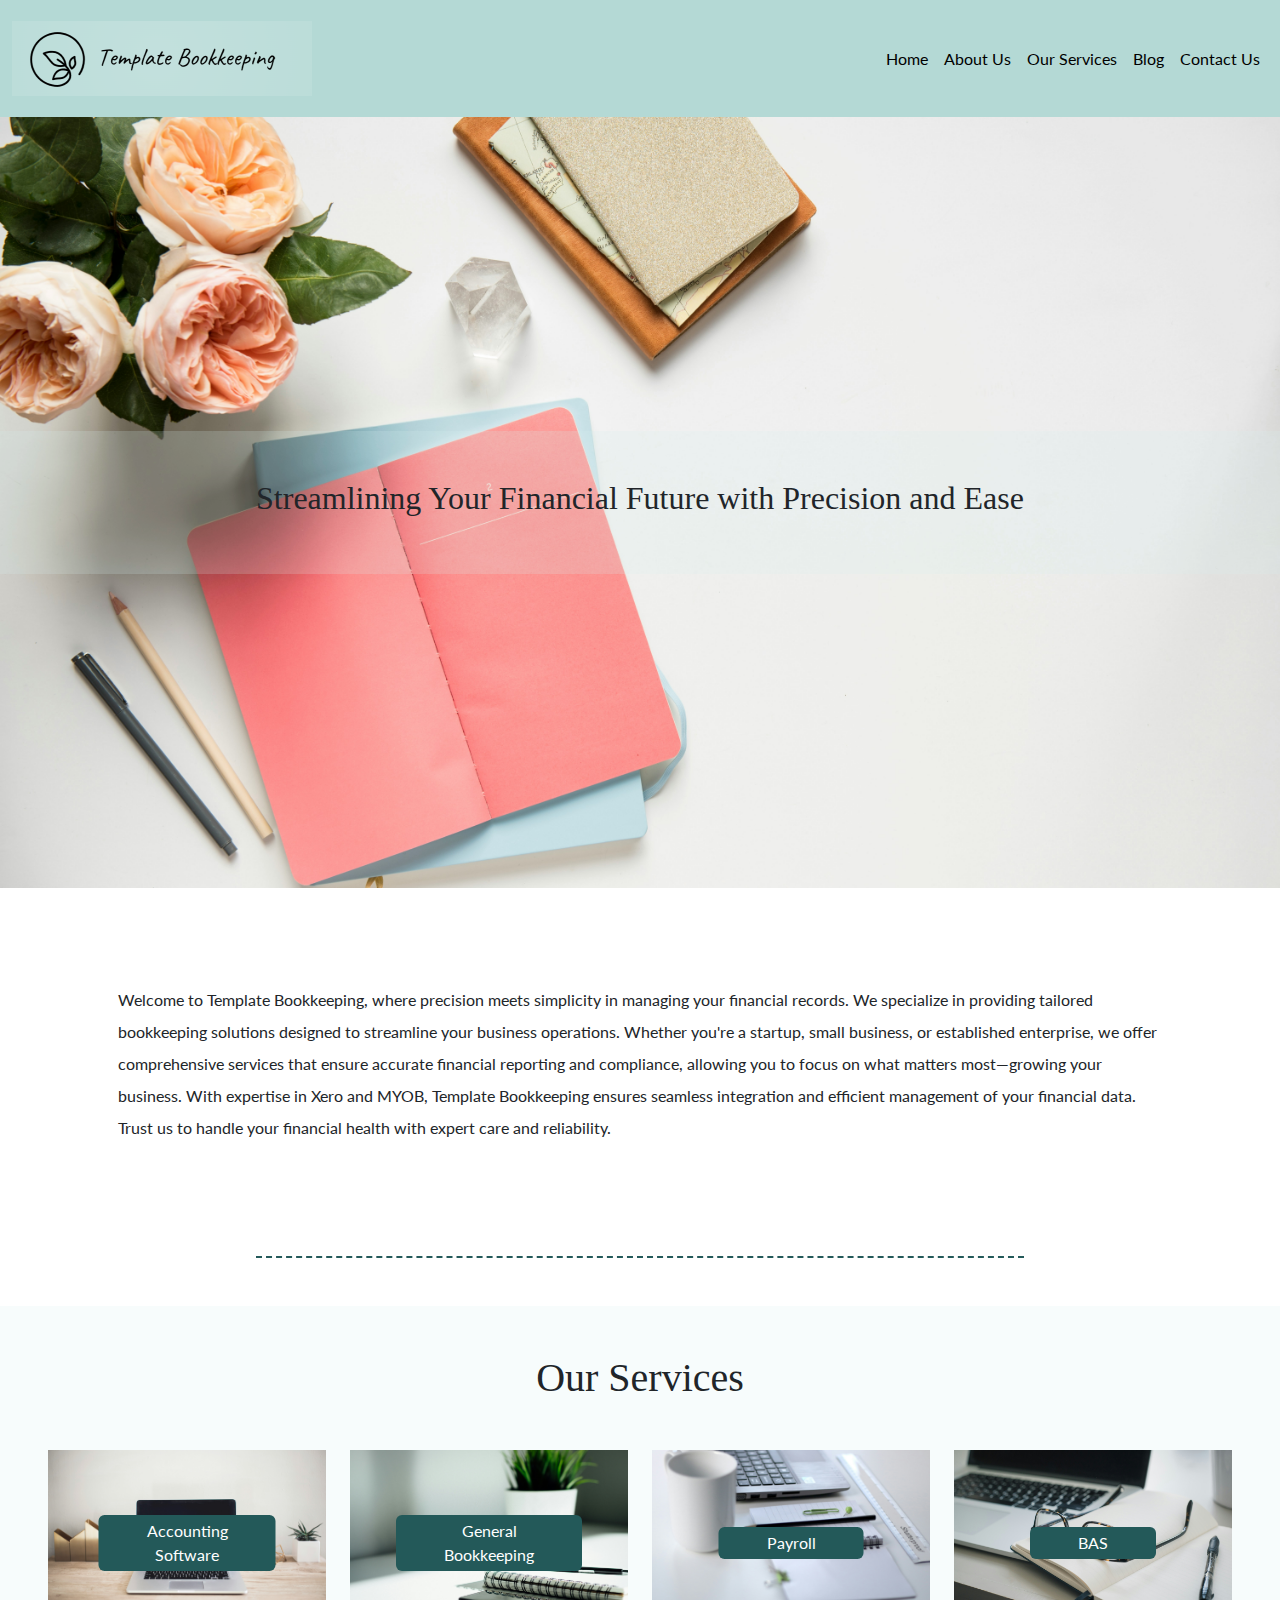
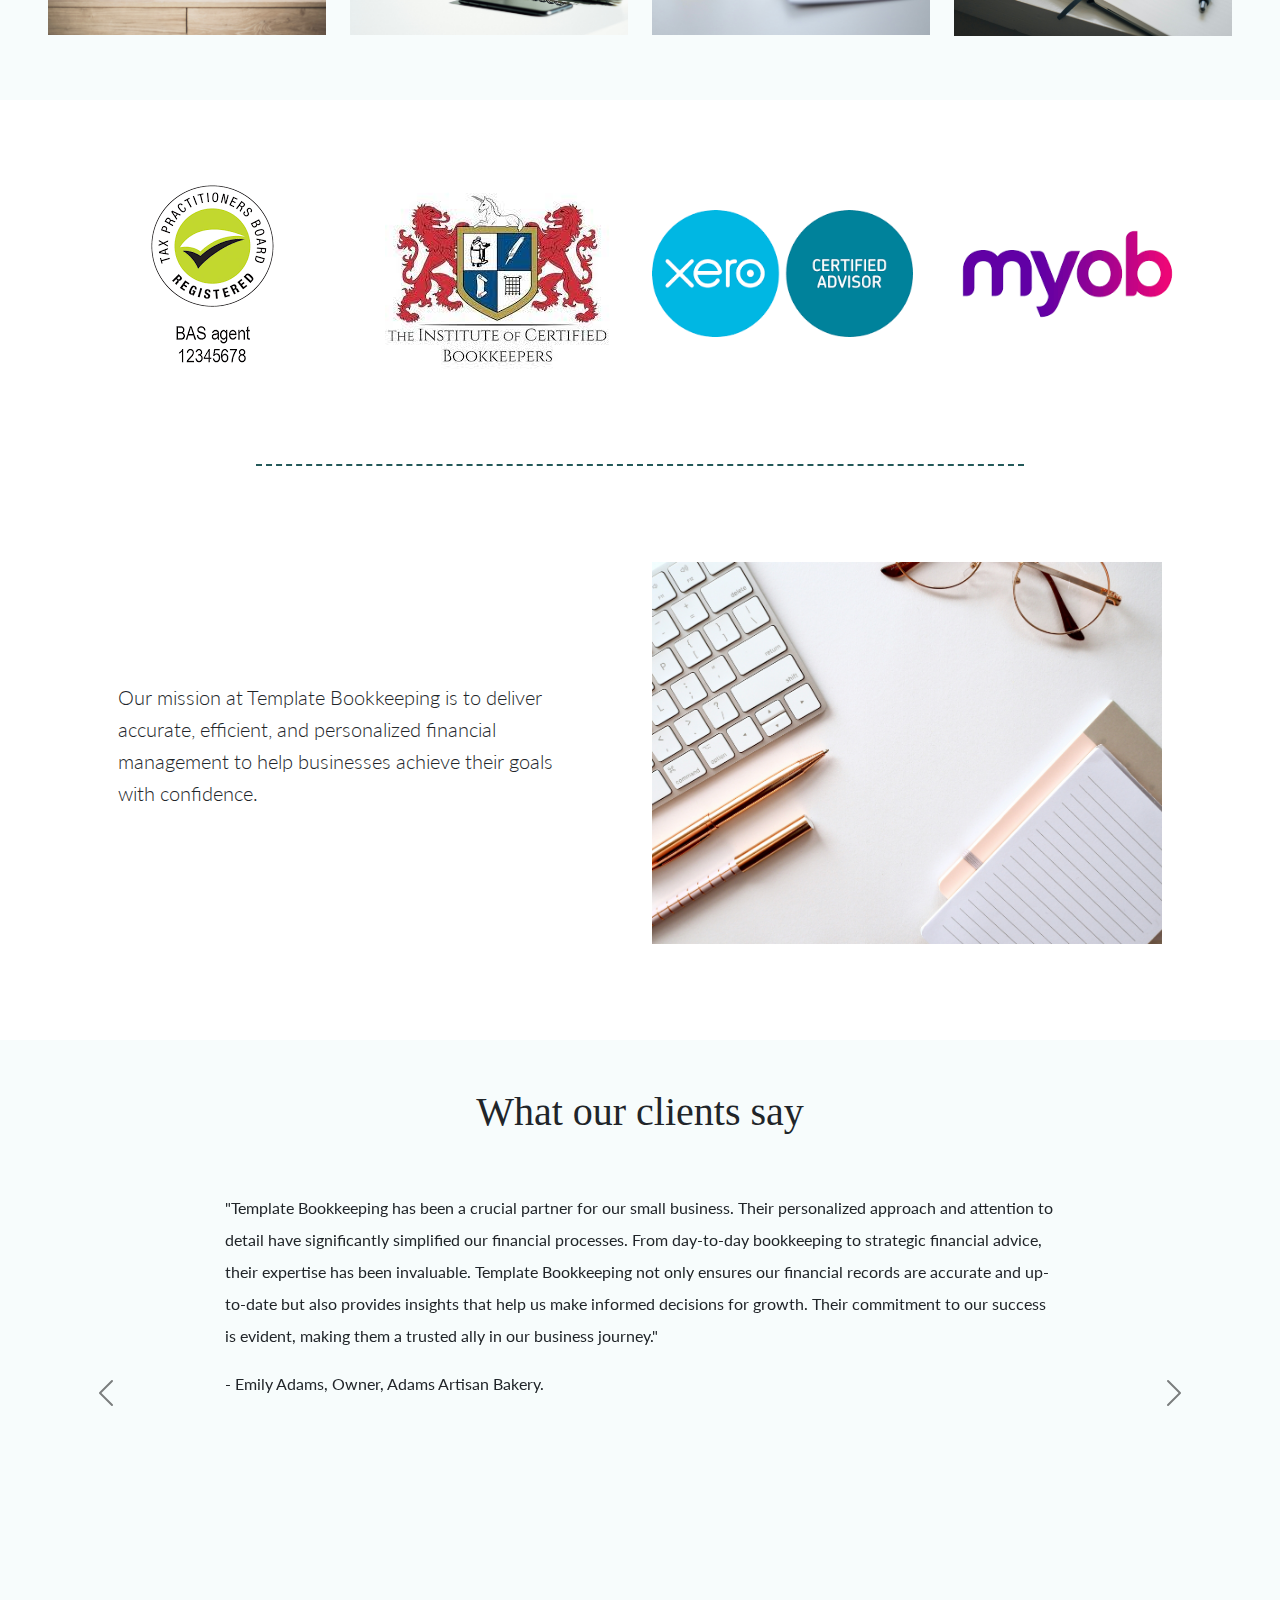
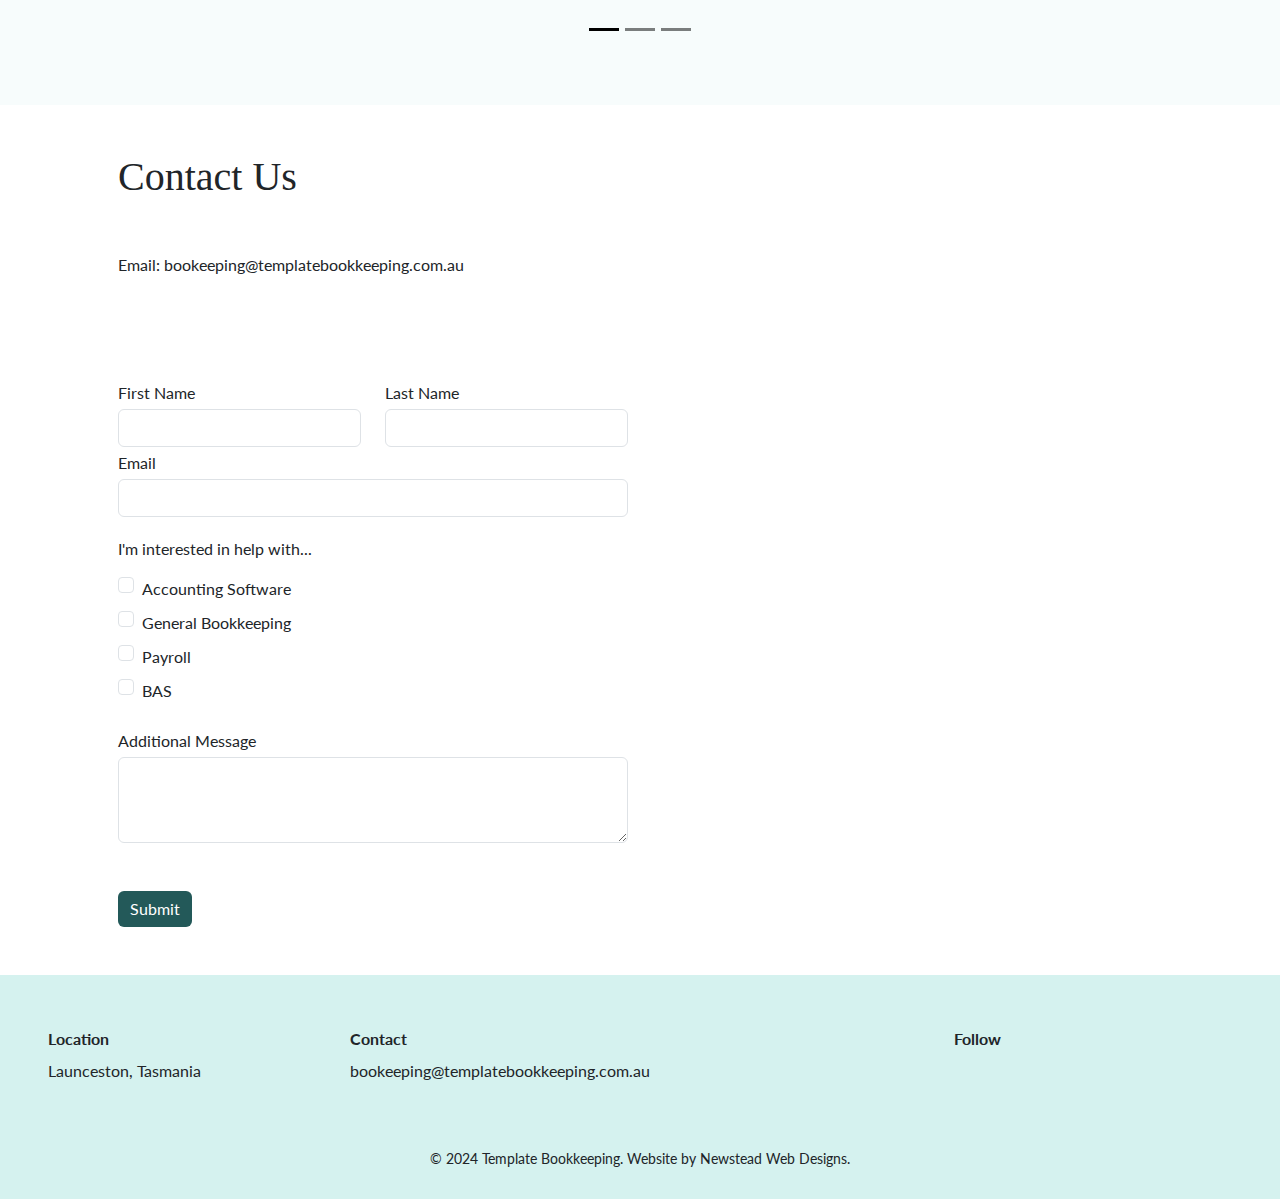
<file: index.html>
<!DOCTYPE html>
<html lang="en">

<head>
    <!-- Required meta tags -->
    <meta charset="utf-8">
    <meta name="viewport" content="width=device-width, initial-scale=1">

    <!-- Website icon -->
    <link rel="icon" href="resources/images/icon.png" type="image/x-icon" />

    <!-- Preloads -->
    <link rel="preload" href="resources/images/joanna-kosinska-I3adKpDNAjM-unsplash.jpg" as="image">
    <link rel="preload" href="resources/styles.css" as="style">

    <!-- Preconnect to Google Fonts -->
    <link rel="preconnect" href="https://fonts.googleapis.com">
    <link rel="preconnect" href="https://fonts.gstatic.com" crossorigin>

    <!-- Link Google Fonts -->
    <link href="https://fonts.googleapis.com/css2?family=Baskervville&family=Lato&family=Dancing+Script&display=swap"
        rel="stylesheet">

    <!-- Font Awesome for icons -->
    <link rel="stylesheet" href="https://use.fontawesome.com/releases/v5.15.4/css/all.css"
        integrity="sha384-DyZ88mC6Up2uqS4h/KRgHuoeGwBcD4Ng9SiP4dIRy0EXTlnuz47vAwmeGwVChigm" crossorigin="anonymous" />

    <!-- Bootstrap CSS -->
    <link href="https://cdn.jsdelivr.net/npm/bootstrap@5.3.3/dist/css/bootstrap.min.css" rel="stylesheet"
        integrity="sha384-QWTKZyjpPEjISv5WaRU9OFeRpok6YctnYmDr5pNlyT2bRjXh0JMhjY6hW+ALEwIH" crossorigin="anonymous">

    <!-- Custom CSS -->
    <link rel="stylesheet" href="resources/styles.css">

    <title>Template Bookkeeping</title>
</head>

<body class="home-page">

    <!-- Header -->
    <header class="sticky-top py-2">

        <!-- Navbar -->
        <nav class="navbar navbar-expand-md w-100">
            <div class="container-fluid">

                <!-- Brand Logo -->
                <a class="navbar-brand" href="index.html">
                    <img src="resources/images/logo.png" alt="Template Bookkeeping Logo" width="300" height="75"
                        class="d-inline-block">
                </a>

                <!-- Navbar Toggler Button for Small Screens -->
                <button class="navbar-toggler" type="button" data-bs-toggle="collapse" data-bs-target="#navbarNav"
                    aria-controls="navbarNav" aria-expanded="false" aria-label="Toggle navigation">
                    <span class="navbar-toggler-icon"></span>
                </button>

                <!-- Navbar Links -->
                <div class="collapse navbar-collapse justify-content-md-end justify-content-center" id="navbarNav">
                    <ul class="navbar-nav text-center py-md-0 py-5">
                        <li class="nav-item">
                            <a class="nav-link home-page" href="index.html">Home</a>
                        </li>
                        <li class="nav-item">
                            <a class="nav-link about-page" href="about.html">About Us</a>
                        </li>
                        <li class="nav-item">
                            <a class="nav-link services-page" href="services.html">Our Services</a>
                        </li>
                        <li class="nav-item">
                            <a class="nav-link blog-page" href="blog.html">Blog</a>
                        </li>
                        <li class="nav-item">
                            <a class="nav-link contact-page" href="contact.html">Contact Us</a>
                        </li>
                    </ul>
                </div>
            </div>
        </nav>
    </header>

    <!-- Main Content -->
    <main>

        <!-- Jumbotron Section -->
        <section class="container-fluid py-5 jumbotron"
            style="background-image: url('resources/images/joanna-kosinska-I3adKpDNAjM-unsplash.jpg');">
            <!-- Jumbotron Content Container -->
            <div class="row justify-content-center align-items-center jumbotron-content">
                <!-- Jumbotron Heading -->
                <div class="col text-center py-5 jumbotron-heading">
                    <h2>Streamlining Your Financial Future with Precision and Ease</h2>
                </div>
            </div>
        </section>


        <!-- Introduction Section -->
        <section class="container p-5 introduction">
            <div class="row justify-content-center py-5">
                <!-- Introduction Content Container -->
                <div class="col">
                    <!-- Introduction Paragraph -->
                    <p>Welcome to Template Bookkeeping, where precision meets simplicity in
                        managing your financial records. We specialize in providing tailored
                        bookkeeping solutions designed to streamline your business operations.
                        Whether you're a startup, small business, or established enterprise, we
                        offer comprehensive services that ensure accurate financial reporting
                        and compliance, allowing you to focus on what matters most—growing your
                        business. With expertise in Xero and MYOB, Template Bookkeeping ensures
                        seamless integration and efficient management of your financial data.
                        Trust us to handle your financial health with expert care and
                        reliability.</p>
                </div>
            </div>
        </section>

        <!-- Horizontal line -->
        <div class="line"></div>

        <!-- Services Section -->
        <section class="container-fluid my-5 p-5 services">
            <div class="row justify-content-between">
                <!-- Section Heading -->
                <h1 class="text-center mb-5">Our Services</h1>

                <!-- Accounting Software Photo Container -->
                <div class="col-lg-3 col-md-6">
                    <figure class="text-center position-relative">
                        <!-- Service Link -->
                        <a class="btn position-absolute top-50 start-50 translate-middle px-5 py-1 services-headings"
                            href="services.html"> Accounting Software</a>
                        <!-- Service Image -->
                        <img class="img-fluid" src="resources/images/kari-shea-1SAnrIxw5OY-unsplash.jpg" alt="">
                    </figure>
                </div>

                <!-- General Bookkeeping Photo Container -->
                <div class="col-lg-3 col-md-6">
                    <figure class="text-center position-relative">
                        <!-- Service Link -->
                        <a class="btn position-absolute top-50 start-50 translate-middle px-5 py-1 services-headings"
                            href="services.html">General Bookkeeping</a>
                        <!-- Service Image -->
                        <img class="img-fluid" src="resources/images/dose-media-bU6JyhSI6zo-unsplash.jpg" alt="">
                    </figure>
                </div>

                <!-- Payroll Photo Container -->
                <div class="col-lg-3 col-md-6">
                    <figure class="text-center position-relative">
                        <!-- Service Link -->
                        <a class="btn position-absolute top-50 start-50 translate-middle px-5 py-1 services-headings"
                            href="services.html">Payroll</a>
                        <!-- Service Image -->
                        <img class="img-fluid" src="resources/images/oli-dale-xjSkI_seiZY-unsplash.jpg" alt="">
                    </figure>
                </div>

                <!-- BAS Photo Container -->
                <div class="col-lg-3 col-md-6">
                    <figure class="text-center position-relative">
                        <!-- Service Link -->
                        <a class="btn position-absolute top-50 start-50 translate-middle px-5 py-1 services-headings"
                            href="services.html"> BAS</a>
                        <!-- Service Image -->
                        <img class="img-fluid" src="resources/images/trent-erwin-UgA3Xvi3SkA-unsplash.jpg" alt="">
                    </figure>
                </div>
            </div>
        </section>



        <!-- Creditations Section -->
        <section class="container mb-5 creditations">
            <div class="row justify-content-center">

                <!-- BAS Agent Logo Container -->
                <div class="col-md-3 d-flex align-items-center">
                    <figure class="text-center w-100">
                        <!-- BAS Agent Logo -->
                        <img class="img-fluid" src="resources/images/bas-agent.png"
                            alt="Tax Practitioners Board Registered BAS Agent 12345678">
                    </figure>
                </div>

                <!-- ICB Logo Container -->
                <div class="col-md-3 d-flex align-items-center">
                    <figure class="text-center w-100">
                        <!-- ICB Logo -->
                        <img class="img-fluid" src="resources/images/icb.jfif"
                            alt="Member of the Institute of Certified Bookkeepers">
                    </figure>
                </div>

                <!-- Xero Container -->
                <div class="col-md-3 d-flex align-items-center">
                    <figure class="text-center w-100">
                        <!-- Xero Logo -->
                        <img class="img-fluid" src="resources/images/xero-certified.png" alt="Xero, Certified Advisor">
                    </figure>
                </div>

                <!-- MYOB Container -->
                <div class="col-md-3 d-flex align-items-center">
                    <figure class="text-center w-100">
                        <!-- MYOB Logo -->
                        <img class="img-fluid" src="resources/images/myob.png" alt="MYOB">
                    </figure>
                </div>

            </div>
        </section>

        <!-- Horizontal Line -->
        <div class="line"></div>


        <!-- Our Mission Section -->
        <section class="container p-5" id="mission">
            <div class="row">
                <!-- Our Mission Content Container -->
                <div class="col-md-6 d-flex align-items-center py-5 pe-5">
                    <!-- Our Mission Paragraph -->
                    <p class="lead">
                        Our mission at Template Bookkeeping is to deliver accurate, efficient,
                        and personalized financial management to help businesses achieve their
                        goals with confidence.
                    </p>
                </div>
                <!-- Our Mission Image Container -->
                <div class="col-md-6 py-5">
                    <!-- Our Mission Image -->
                    <img class="img-fluid" src="resources/images/jess-bailey-q10VITrVYUM-unsplash.jpg"
                        alt="Our Mission Image">
                </div>
            </div>
        </section>


        <!-- Testimonials Section -->
        <section class="container-fluid py-5 testimonials">
            <h1 class="text-center">What our clients say</h1>

            <!-- Carousel for Testimonials -->
            <div id="carouselTestimonials" class="carousel carousel-dark slide" data-bs-ride="carousel">
                <div class="carousel-inner">
                    <!-- First Testimonial -->
                    <div class="carousel-item active">
                        <div class="row justify-content-center mt-5">
                            <div class="col-8">
                                <p>"Template Bookkeeping has been a crucial partner for
                                    our small business. Their personalized approach and attention to
                                    detail have significantly simplified our financial processes.
                                    From day-to-day bookkeeping to strategic financial advice, their
                                    expertise has been invaluable. Template Bookkeeping not only
                                    ensures our financial records are accurate and up-to-date but
                                    also provides insights that help us make informed decisions for
                                    growth. Their commitment to our success is evident, making them a
                                    trusted ally in our business journey."</p>
                                <span>- Emily Adams, Owner, Adams Artisan Bakery.</span>
                            </div>
                        </div>
                    </div>

                    <!-- Second Testimonial -->
                    <div class="carousel-item">
                        <div class="row justify-content-center mt-5">
                            <div class="col-8">
                                <p>"Working with Template Bookkeeping has been a
                                    game-changer for our business. Their team is incredibly
                                    knowledgeable and dedicated, providing us with personalized
                                    bookkeeping solutions that have significantly improved our
                                    financial efficiency. From accurate record-keeping to strategic
                                    financial advice, Template Bookkeeping has been a trusted partner
                                    in our journey. Their professionalism and attention to detail are
                                    unmatched, making them an invaluable asset to any business looking
                                    to streamline their financial management."</p>
                                <span>- John Smith, Founder, Tech Solutions Inc.</span>
                            </div>
                        </div>
                    </div>

                    <!-- Third Testimonial -->
                    <div class="carousel-item">
                        <div class="row justify-content-center mt-5">
                            <div class="col-8">
                                <p>"Template Bookkeeping delivers exceptional service
                                    with accuracy and professionalism. As a small business owner, their
                                    expertise has been invaluable in keeping my finances organized and
                                    transparent. Highly recommended!"</p>
                                <span>- Emma Davis, CEO, Precision Manufacturing Co.</span>
                            </div>
                        </div>
                    </div>
                </div>

                <!-- Carousel Navigation Controls -->
                <button class="carousel-control-prev" type="button" data-bs-target="#carouselTestimonials"
                    data-bs-slide="prev">
                    <span class="carousel-control-prev-icon" aria-hidden="true"></span>
                    <span class="visually-hidden">Previous</span>
                </button>
                <button class="carousel-control-next" type="button" data-bs-target="#carouselTestimonials"
                    data-bs-slide="next">
                    <span class="carousel-control-next-icon" aria-hidden="true"></span>
                    <span class="visually-hidden">Next</span>
                </button>

                <!-- Carousel Indicators -->
                <div class="carousel-indicators position-relative mt-4">
                    <button type="button" data-bs-target="#carouselTestimonials" data-bs-slide-to="0" class="active"
                        aria-current="true" aria-label="Slide 1"></button>
                    <button type="button" data-bs-target="#carouselTestimonials" data-bs-slide-to="1"
                        aria-label="Slide 2"></button>
                    <button type="button" data-bs-target="#carouselTestimonials" data-bs-slide-to="2"
                        aria-label="Slide 3"></button>
                </div>
            </div>
        </section>
        <!-- End Testimonials Section -->

        <!-- Contact Section -->
        <section class="container p-5 contact">
            <div class="row">
                <!-- Column for contact details and form -->
                <div class="col-lg-6 col-md-8 col-12">
                    <h1 class="mb-5">Contact Us</h1>

                    <!-- Contact Information -->
                    <p>Email: <a
                            href="mailto:bookeeping@templatebookkeeping.com.au">bookeeping@templatebookkeeping.com.au</a>
                    </p>

                    <!-- Social Media Icons -->
                    <ul class="list-unstyled m-0 p-0">
                        <li>
                            <a class="nav-link d-inline" href="https://linkedin.com" target="_blank"
                                aria-label="LinkedIn">
                                <i class="fab fa-linkedin-in"></i>
                            </a>
                            <a class="nav-link d-inline mx-3" href="https://facebook.com" target="_blank"
                                aria-label="Facebook">
                                <i class="fab fa-facebook-f"></i>
                            </a>
                            <a class="nav-link d-inline" href="https://instagram.com" target="_blank"
                                aria-label="Instagram">
                                <i class="fab fa-instagram"></i>
                            </a>
                        </li>
                    </ul>

                    <!-- Contact Form -->
                    <form class="row mt-5" name="contact" data-netlify="true">
                        <!-- Hidden form name for Netlify -->
                        <input type="hidden" name="form-name" value="contact">

                        <!-- First Name Field -->
                        <div class="form-group col-6">
                            <label for="FormControlFirstName">First Name</label>
                            <input type="text" class="form-control" id="FormControlFirstName" name="first_name">
                        </div>

                        <!-- Last Name Field -->
                        <div class="form-group col-6">
                            <label for="FormControlLastName">Last Name</label>
                            <input type="text" class="form-control" id="FormControlLastName" name="last_name">
                        </div>

                        <!-- Email Address Field -->
                        <div class="form-group col-12">
                            <label for="FormControlEmail">Email</label>
                            <input type="email" class="form-control" id="FormControlEmail" name="email">
                        </div>

                        <!-- Services Options -->
                        <fieldset class="col-12 mt-3">
                            <legend style="font-size: 1rem;">I'm interested in help with...</legend>
                            <!-- Checkbox Options for Services -->
                            <div class="form-check">
                                <input type="checkbox" class="form-check-input" id="FormCheckAccSoftware"
                                    name="services[]" value="Accounting Software">
                                <label class="form-check-label" for="FormCheckAccSoftware">Accounting Software</label>
                            </div>
                            <div class="form-check">
                                <input type="checkbox" class="form-check-input" id="FormCheckBookkeeping"
                                    name="services[]" value="General Bookkeeping">
                                <label class="form-check-label" for="FormCheckBookkeeping">General Bookkeeping</label>
                            </div>
                            <div class="form-check">
                                <input type="checkbox" class="form-check-input" id="FormCheckPayroll" name="services[]"
                                    value="Payroll">
                                <label class="form-check-label" for="FormCheckPayroll">Payroll</label>
                            </div>
                            <div class="form-check">
                                <input type="checkbox" class="form-check-input" id="FormCheckBASS" name="services[]"
                                    value="BAS">
                                <label class="form-check-label" for="FormCheckBAS">BAS</label>
                            </div>
                        </fieldset>

                        <!-- Additional Message Textarea -->
                        <div class="form-group col-12 mt-3">
                            <label for="FormControlMessage">Additional Message</label>
                            <textarea class="form-control" id="FormControlMessage" name="message" rows="3"></textarea>
                        </div>

                        <!-- Send Button -->
                        <div class="form-group col-12 mt-5">
                            <button type="submit" class="btn">Submit</button>
                        </div>
                    </form>
                </div>
            </div>
        </section>
        <!-- End Contact Section -->


    </main>

    <!-- Footer -->
    <footer>
        <section class="container-fluid px-5">
            <div class="row justify-content-center">
                <!-- Location -->
                <div
                    class="col-md-3 d-flex justify-content-md-start justify-content-center text-md-start text-center py-5">
                    <ul class="list-unstyled m-0 p-0">
                        <li class="fw-bold">Location</li>
                        <li>Launceston, Tasmania</li>
                    </ul>
                </div>

                <!-- Contact Information -->
                <div
                    class="col-md-6 d-flex justify-content-md-start justify-content-center text-md-start text-center py-5">
                    <ul class="list-unstyled m-0 p-0">
                        <li class="fw-bold">Contact</li>
                        <li><a
                                href="mailto:bookeeping@templatebookkeeping.com.au">bookeeping@templatebookkeeping.com.au</a>
                        </li>
                    </ul>
                </div>

                <!-- Follow Us -->
                <div
                    class="col-md-3 d-flex justify-content-md-start justify-content-center text-md-start text-center py-5">
                    <ul class="list-unstyled m-0 p-0">
                        <li class="fw-bold">Follow</li>
                        <!-- Social Media Icons -->
                        <li>
                            <a class="nav-link d-inline" href="https://linkedin.com" target="_blank"
                                aria-label="LinkedIn">
                                <i class="fab fa-linkedin-in"></i>
                            </a>
                            <a class="nav-link d-inline mx-3" href="https://facebook.com" target="_blank"
                                aria-label="Facebook">
                                <i class="fab fa-facebook-f"></i>
                            </a>
                            <a class="nav-link d-inline" href="https://instagram.com" target="_blank"
                                aria-label="Instagram">
                                <i class="fab fa-instagram"></i>
                            </a>
                        </li>
                    </ul>
                </div>
            </div>
        </section>

        <!-- Copyright and Credits -->
        <section class="text-center small p-2">
            <p>&copy; 2024 Template Bookkeeping. Website by <a href="https://www.newsteadwebdesigns.com.au"
                    target="_blank">Newstead Web Designs.</a></p>
        </section>
    </footer>

    <!-- JavaScript; Bootstrap Bundle with Popper -->
    <script src="https://cdn.jsdelivr.net/npm/bootstrap@5.3.3/dist/js/bootstrap.bundle.min.js"
        integrity="sha384-YvpcrYf0tY3lHB60NNkmXc5s9fDVZLESaAA55NDzOxhy9GkcIdslK1eN7N6jIeHz"
        crossorigin="anonymous"></script>

    <!-- Custom JavaScript -->
    <script>
        // Function to close navbar when link is clicked
        function closeNavbar() {
            var navToggler = document.querySelector('.navbar-toggler');
            var navCollapse = document.querySelector('.navbar-collapse');
            var icon = navToggler.querySelector('span');

            if (navCollapse.classList.contains('show')) {
                navCollapse.classList.remove('show');
                // Change the toggle icon back to the default state
                if (icon.classList.contains('fa-times')) {
                    icon.classList.remove('fa-times');
                    icon.classList.add('navbar-toggler-icon');
                }
            }
        }

        // Toggle navbar icon between default and 'X' icon
        var navbarToggler = document.querySelector('.navbar-toggler');

        navbarToggler.addEventListener('click', function () {
            var icon = navbarToggler.querySelector('span');
            if (icon.classList.contains('navbar-toggler-icon')) {
                icon.classList.remove('navbar-toggler-icon');
                icon.classList.add('fa', 'fa-times');
            } else {
                icon.classList.remove('fa', 'fa-times');
                icon.classList.add('navbar-toggler-icon');
            }
        });
    </script>

</body>

</html>
</file>
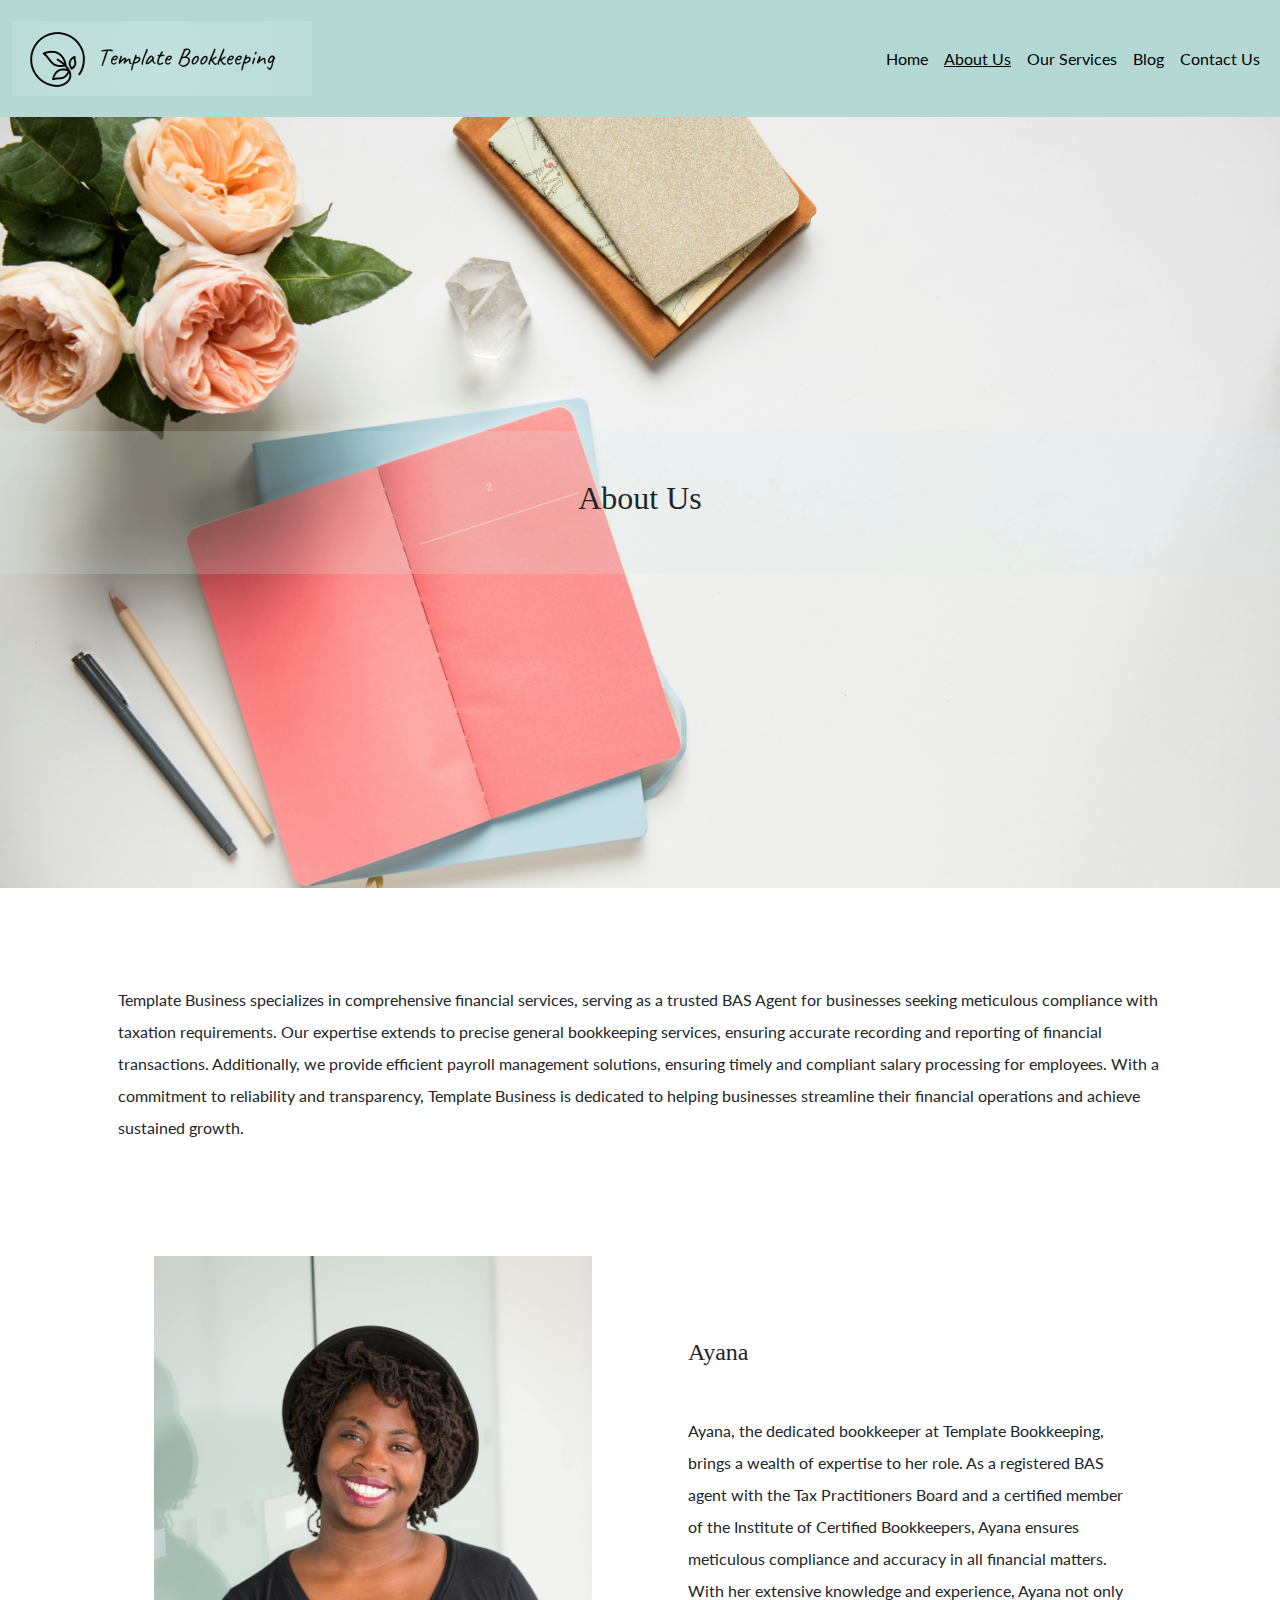
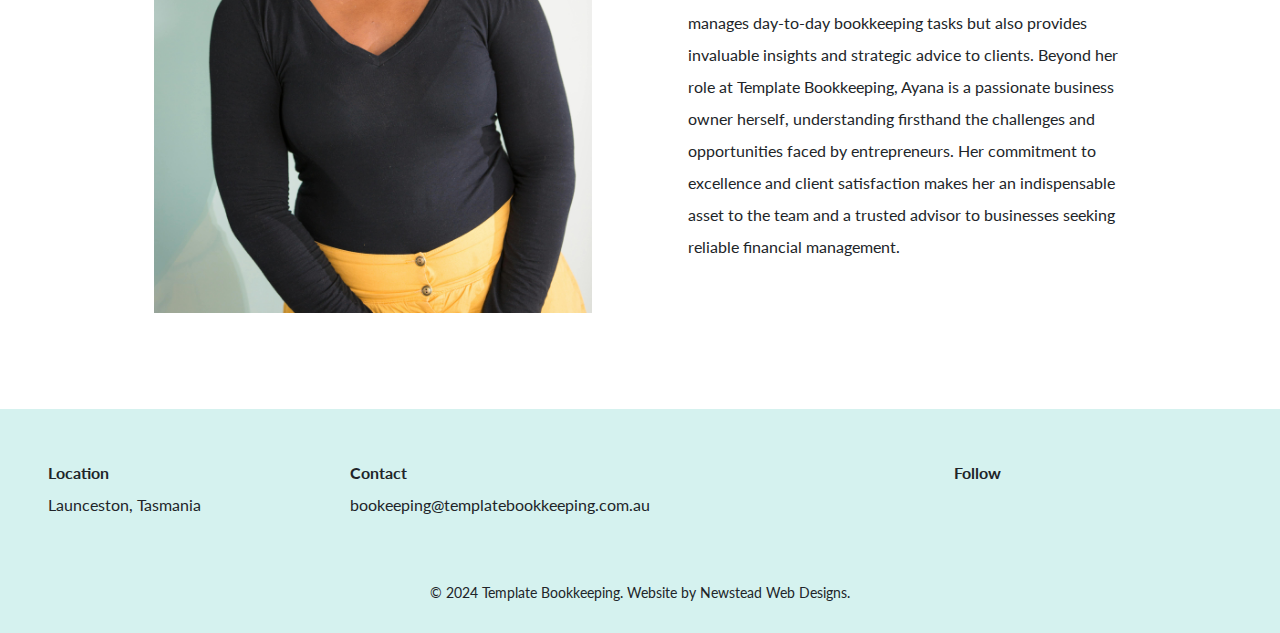
<file: about.html>
<!DOCTYPE html>
<html lang="en">

<head>
    <!-- Required meta tags -->
    <meta charset="utf-8">
    <meta name="viewport" content="width=device-width, initial-scale=1">

    <!-- Website icon -->
    <link rel="icon" href="resources/images/icon.png" type="image/x-icon" />

    <!-- Preloads -->
    <link rel="preload" href="resources/images/joanna-kosinska-I3adKpDNAjM-unsplash.jpg" as="image">
    <link rel="preload" href="resources/styles.css" as="style">

    <!-- Preconnect to Google Fonts -->
    <link rel="preconnect" href="https://fonts.googleapis.com">
    <link rel="preconnect" href="https://fonts.gstatic.com" crossorigin>

    <!-- Link Google Fonts -->
    <link href="https://fonts.googleapis.com/css2?family=Baskervville&family=Lato&family=Dancing+Script&display=swap"
        rel="stylesheet">

    <!-- Font Awesome for icons -->
    <link rel="stylesheet" href="https://use.fontawesome.com/releases/v5.15.4/css/all.css"
        integrity="sha384-DyZ88mC6Up2uqS4h/KRgHuoeGwBcD4Ng9SiP4dIRy0EXTlnuz47vAwmeGwVChigm" crossorigin="anonymous" />

    <!-- Bootstrap CSS -->
    <link href="https://cdn.jsdelivr.net/npm/bootstrap@5.3.3/dist/css/bootstrap.min.css" rel="stylesheet"
        integrity="sha384-QWTKZyjpPEjISv5WaRU9OFeRpok6YctnYmDr5pNlyT2bRjXh0JMhjY6hW+ALEwIH" crossorigin="anonymous">

    <!-- Custom CSS -->
    <link rel="stylesheet" href="resources/styles.css">

    <title>Template Bookkeeping</title>
</head>

<body class="about-page">

    <!-- Header -->
    <header class="sticky-top py-2">

        <!-- Navbar -->
        <nav class="navbar navbar-expand-md w-100">
            <div class="container-fluid">

                <!-- Brand Logo -->
                <a class="navbar-brand" href="index.html">
                    <img src="resources/images/logo.png" alt="Template Bookkeeping Logo" width="300" height="75"
                        class="d-inline-block">
                </a>

                <!-- Navbar Toggler Button for Small Screens -->
                <button class="navbar-toggler" type="button" data-bs-toggle="collapse" data-bs-target="#navbarNav"
                    aria-controls="navbarNav" aria-expanded="false" aria-label="Toggle navigation">
                    <span class="navbar-toggler-icon"></span>
                </button>

                <!-- Navbar Links -->
                <div class="collapse navbar-collapse justify-content-md-end justify-content-center" id="navbarNav">
                    <ul class="navbar-nav text-center py-md-0 py-5">
                        <li class="nav-item">
                            <a class="nav-link home-page" href="index.html">Home</a>
                        </li>
                        <li class="nav-item">
                            <a class="nav-link about-page" href="about.html">About Us</a>
                        </li>
                        <li class="nav-item">
                            <a class="nav-link services-page" href="services.html">Our Services</a>
                        </li>
                        <li class="nav-item">
                            <a class="nav-link blog-page" href="blog.html">Blog</a>
                        </li>
                        <li class="nav-item">
                            <a class="nav-link contact-page" href="contact.html">Contact Us</a>
                        </li>
                    </ul>
                </div>
            </div>
        </nav>
    </header>

    <!-- Main Content -->
    <main>

        <!-- Jumbotron Section -->
        <section class="container-fluid py-5 jumbotron"
            style="background-image: url('resources/images/joanna-kosinska-I3adKpDNAjM-unsplash.jpg');">
            <!-- Jumbotron Content Container -->
            <div class="row justify-content-center align-items-center jumbotron-content">
                <!-- Jumbotron Heading -->
                <div class="col text-center py-5 jumbotron-heading">
                    <h2>About Us</h2>
                </div>
            </div>
        </section>

        <!-- About Us Section -->
        <section class="container p-5" id="about">
            <div class="row align-items-center">
                <div class="col-12 py-5">
                    <!-- Lead paragraph about Template Business -->
                    <p>
                        Template Business specializes in comprehensive financial services, serving
                        as a trusted BAS Agent for businesses seeking meticulous compliance with
                        taxation requirements. Our expertise extends to precise general bookkeeping
                        services, ensuring accurate recording and reporting of financial
                        transactions. Additionally, we provide efficient payroll management
                        solutions, ensuring timely and compliant salary processing for employees.
                        With a commitment to reliability and transparency, Template Business is
                        dedicated to helping businesses streamline their financial operations and
                        achieve sustained growth.
                    </p>
                </div>
            </div>
            <!-- Row for Bookkeeper Information -->
            <div class="row align-items-center">
                <!-- Photo Column -->
                <div class="col-lg-6 p-5">
                    <!-- Photo of bookkeeper -->
                    <img class="img-fluid" src="resources/images/pexels-divinetechygirl-1181687.jpg"
                        alt="Photo of bookkeeper">
                </div>
                <!-- Bookkeeper Information Column -->
                <div class="col-lg-6 p-5">
                    <!-- Subheading about the bookkeeper -->
                    <h4 class="my-5">Ayana</h4>
                    <!-- Paragraph about the bookkeeper -->
                    <p>
                        Ayana, the dedicated bookkeeper at Template Bookkeeping, brings a
                        wealth of expertise to her role. As a registered BAS agent with the Tax
                        Practitioners Board and a certified member of the Institute of Certified
                        Bookkeepers, Ayana ensures meticulous compliance and accuracy in all
                        financial matters. With her extensive knowledge and experience, Ayana
                        not only manages day-to-day bookkeeping tasks but also provides
                        invaluable insights and strategic advice to clients. Beyond her role at
                        Template Bookkeeping, Ayana is a passionate business owner herself,
                        understanding firsthand the challenges and opportunities faced by
                        entrepreneurs. Her commitment to excellence and client satisfaction
                        makes her an indispensable asset to the team and a trusted advisor to
                        businesses seeking reliable financial management.
                    </p>
                </div>
            </div>
        </section>

    </main>


    <!-- Footer -->
    <footer>
        <section class="container-fluid px-5">
            <div class="row justify-content-center">
                <!-- Location -->
                <div
                    class="col-md-3 d-flex justify-content-md-start justify-content-center text-md-start text-center py-5">
                    <ul class="list-unstyled m-0 p-0">
                        <li class="fw-bold">Location</li>
                        <li>Launceston, Tasmania</li>
                    </ul>
                </div>

                <!-- Contact Information -->
                <div
                    class="col-md-6 d-flex justify-content-md-start justify-content-center text-md-start text-center py-5">
                    <ul class="list-unstyled m-0 p-0">
                        <li class="fw-bold">Contact</li>
                        <li><a
                                href="mailto:bookeeping@templatebookkeeping.com.au">bookeeping@templatebookkeeping.com.au</a>
                        </li>
                    </ul>
                </div>

                <!-- Follow Us -->
                <div
                    class="col-md-3 d-flex justify-content-md-start justify-content-center text-md-start text-center py-5">
                    <ul class="list-unstyled m-0 p-0">
                        <li class="fw-bold">Follow</li>
                        <!-- Social Media Icons -->
                        <li>
                            <a class="nav-link d-inline" href="https://linkedin.com" target="_blank"
                                aria-label="LinkedIn">
                                <i class="fab fa-linkedin-in"></i>
                            </a>
                            <a class="nav-link d-inline mx-3" href="https://facebook.com" target="_blank"
                                aria-label="Facebook">
                                <i class="fab fa-facebook-f"></i>
                            </a>
                            <a class="nav-link d-inline" href="https://instagram.com" target="_blank"
                                aria-label="Instagram">
                                <i class="fab fa-instagram"></i>
                            </a>
                        </li>
                    </ul>
                </div>
            </div>
        </section>

        <!-- Copyright and Credits -->
        <section class="text-center small p-2">
            <p>&copy; 2024 Template Bookkeeping. Website by <a href="https://www.newsteadwebdesigns.com.au"
                    target="_blank">Newstead Web Designs.</a></p>
        </section>
    </footer>

    <!-- JavaScript; Bootstrap Bundle with Popper -->
    <script src="https://cdn.jsdelivr.net/npm/bootstrap@5.3.3/dist/js/bootstrap.bundle.min.js"
        integrity="sha384-YvpcrYf0tY3lHB60NNkmXc5s9fDVZLESaAA55NDzOxhy9GkcIdslK1eN7N6jIeHz"
        crossorigin="anonymous"></script>

    <!-- Custom JavaScript -->
    <script>
        // Function to close navbar when link is clicked
        function closeNavbar() {
            var navToggler = document.querySelector('.navbar-toggler');
            var navCollapse = document.querySelector('.navbar-collapse');
            var icon = navToggler.querySelector('span');

            if (navCollapse.classList.contains('show')) {
                navCollapse.classList.remove('show');
                // Change the toggle icon back to the default state
                if (icon.classList.contains('fa-times')) {
                    icon.classList.remove('fa-times');
                    icon.classList.add('navbar-toggler-icon');
                }
            }
        }

        // Toggle navbar icon between default and 'X' icon
        var navbarToggler = document.querySelector('.navbar-toggler');

        navbarToggler.addEventListener('click', function () {
            var icon = navbarToggler.querySelector('span');
            if (icon.classList.contains('navbar-toggler-icon')) {
                icon.classList.remove('navbar-toggler-icon');
                icon.classList.add('fa', 'fa-times');
            } else {
                icon.classList.remove('fa', 'fa-times');
                icon.classList.add('navbar-toggler-icon');
            }
        });
    </script>

</body>

</html>
</file>
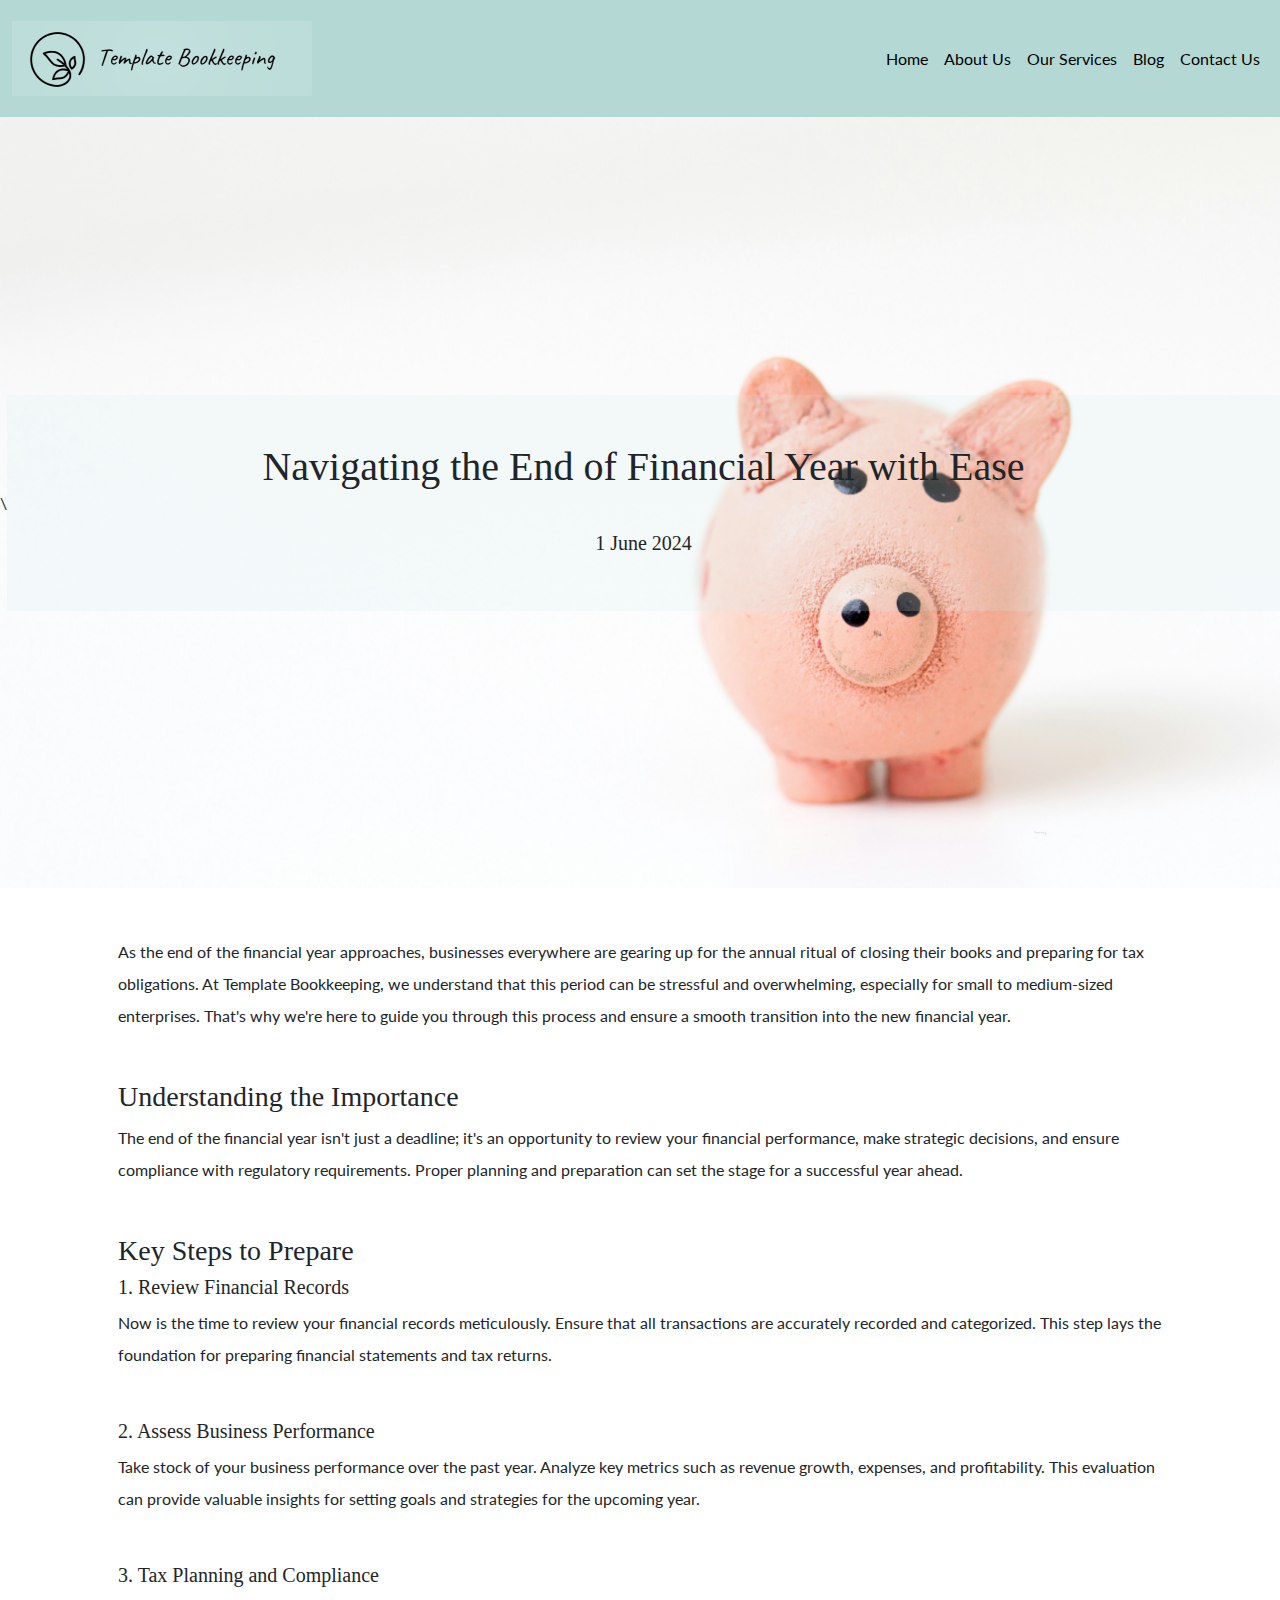
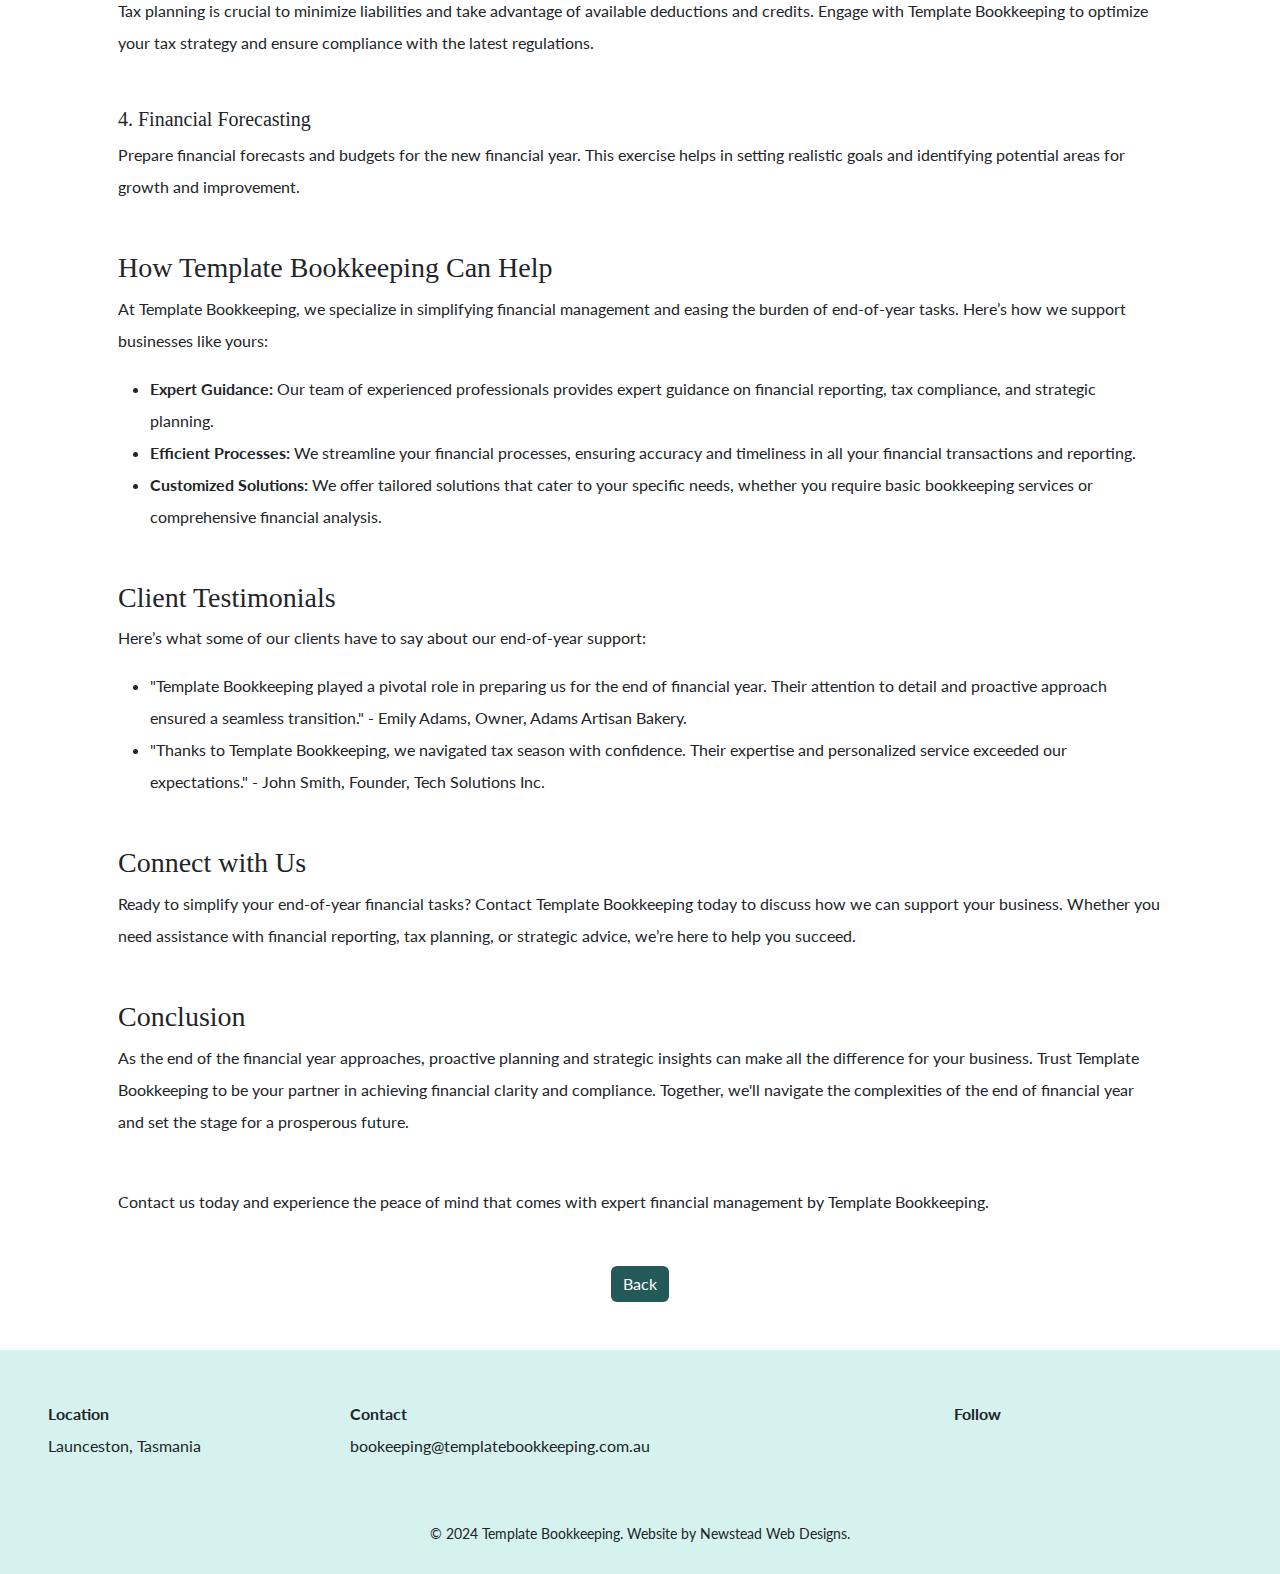
<file: blog-EOFY.html>
<!DOCTYPE html>
<html lang="en">

<head>
    <!-- Required meta tags -->
    <meta charset="utf-8">
    <meta name="viewport" content="width=device-width, initial-scale=1">

    <!-- Website icon -->
    <link rel="icon" href="resources/images/icon.png" type="image/x-icon" />

    <!-- Preloads -->
    <link rel="preload" href="resources/images/fabian-blank-pElSkGRA2NU-unsplash.jpg" as="image">
    <link rel="preload" href="resources/styles.css" as="style">

    <!-- Preconnect to Google Fonts -->
    <link rel="preconnect" href="https://fonts.googleapis.com">
    <link rel="preconnect" href="https://fonts.gstatic.com" crossorigin>

    <!-- Link Google Fonts -->
    <link href="https://fonts.googleapis.com/css2?family=Baskervville&family=Lato&family=Dancing+Script&display=swap"
        rel="stylesheet">

    <!-- Font Awesome for icons -->
    <link rel="stylesheet" href="https://use.fontawesome.com/releases/v5.15.4/css/all.css"
        integrity="sha384-DyZ88mC6Up2uqS4h/KRgHuoeGwBcD4Ng9SiP4dIRy0EXTlnuz47vAwmeGwVChigm" crossorigin="anonymous" />

    <!-- Bootstrap CSS -->
    <link href="https://cdn.jsdelivr.net/npm/bootstrap@5.3.3/dist/css/bootstrap.min.css" rel="stylesheet"
        integrity="sha384-QWTKZyjpPEjISv5WaRU9OFeRpok6YctnYmDr5pNlyT2bRjXh0JMhjY6hW+ALEwIH" crossorigin="anonymous">

    <!-- Custom CSS -->
    <link rel="stylesheet" href="resources/styles.css">

    <title>Template Bookkeeping</title>

</head>

<body class="blog-EOFY-page">


        <!-- Header -->
        <header class="sticky-top py-2">

            <!-- Navbar -->
            <nav class="navbar navbar-expand-md w-100">
                <div class="container-fluid">

                    <!-- Brand Logo -->
                    <a class="navbar-brand" href="index.html">
                        <img src="resources/images/logo.png" alt="Template Bookkeeping Logo" width="300" height="75"
                            class="d-inline-block">
                    </a>

                    <!-- Navbar Toggler Button for Small Screens -->
                    <button class="navbar-toggler" type="button" data-bs-toggle="collapse" data-bs-target="#navbarNav"
                        aria-controls="navbarNav" aria-expanded="false" aria-label="Toggle navigation">
                        <span class="navbar-toggler-icon"></span>
                    </button>

                    <!-- Navbar Links -->
                    <div class="collapse navbar-collapse justify-content-md-end justify-content-center" id="navbarNav">
                        <ul class="navbar-nav text-center py-md-0 py-5">
                            <li class="nav-item">
                                <a class="nav-link home-page" href="index.html">Home</a>
                            </li>
                            <li class="nav-item">
                                <a class="nav-link about-page" href="about.html">About Us</a>
                            </li>
                            <li class="nav-item">
                                <a class="nav-link services-page" href="services.html">Our Services</a>
                            </li>
                            <li class="nav-item">
                                <a class="nav-link blog-page" href="blog.html">Blog</a>
                            </li>
                            <li class="nav-item">
                                <a class="nav-link contact-page" href="contact.html">Contact Us</a>
                            </li>
                        </ul>
                    </div>
                </div>
            </nav>
        </header>


    <!-- Main Content -->
    <main>

        <!-- Jumbotron Section -->
        <section class="container-fluid py-5 jumbotron"
            style="background-image: url('resources/images/fabian-blank-pElSkGRA2NU-unsplash.jpg');">
            <!-- Jumbotron Content Container -->
            <div class="row justify-content-center align-items-center jumbotron-content">\
                <!-- Jumbotron Heading and Date -->
                <div class="col text-center py-5 jumbotron-heading">
                    <h1>Navigating the End of Financial Year with Ease</h1>
                    <br>
                    <h5>1 June 2024</h5>
                </div>
            </div>
        </section>

        <!-- Blog Post body -->
        <section class="container p-5">
            <p>As the end of the financial year approaches, businesses everywhere are
                gearing up for the annual ritual of closing their books and preparing for
                tax obligations. At Template Bookkeeping, we understand that this period
                can be stressful and overwhelming, especially for small to medium-sized
                enterprises. That's why we're here to guide you through this process and
                ensure a smooth transition into the new financial year.</p><br>

            <h3>Understanding the Importance</h3>
            <p>The end of the financial year isn't just a deadline; it's an opportunity to
                review your financial performance, make strategic decisions, and ensure compliance
                with regulatory requirements. Proper planning and preparation can set the stage
                for a successful year ahead.</p><br>

            <h3>Key Steps to Prepare</h3>
            <h5>1. Review Financial Records</h5>
            <p>Now is the time to review your financial records meticulously. Ensure that all
                transactions are accurately recorded and categorized. This step lays the
                foundation for preparing financial statements and tax returns.</p><br>

            <h5>2. Assess Business Performance</h5>
            <p>Take stock of your business performance over the past year. Analyze key metrics
                such as revenue growth, expenses, and profitability. This evaluation can provide valuable insights for
                setting goals and strategies
                for the upcoming year.</p><br>

            <h5>3. Tax Planning and Compliance</h5>
            <p>Tax planning is crucial to minimize liabilities and take advantage of available
                deductions and credits. Engage with Template Bookkeeping to optimize your tax
                strategy and ensure compliance with the latest regulations.</p><br>

            <h5>4. Financial Forecasting</h5>
            <p>Prepare financial forecasts and budgets for the new financial year.
                This exercise helps in setting realistic goals and identifying potential areas
                for growth and improvement.</p><br>

            <h3>How Template Bookkeeping Can Help</h3>
            <p>At Template Bookkeeping, we specialize in simplifying financial management and
                easing the burden of end-of-year tasks. Here’s how we support businesses like
                yours:</p>
            <ul>
                <li><strong>Expert Guidance: </strong>Our team of experienced professionals
                    provides expert guidance on financial reporting, tax compliance, and
                    strategic planning.</li>
                <li><strong>Efficient Processes: </strong>We streamline your financial
                    processes, ensuring accuracy and timeliness in all your financial
                    transactions and reporting.</li>
                <li><strong>Customized Solutions: </strong>We offer tailored solutions that
                    cater to your specific needs, whether you require basic bookkeeping
                    services or comprehensive financial analysis.</li>
            </ul><br>

            <h3>Client Testimonials</h3>
            <p>Here’s what some of our clients have to say about our end-of-year support:</p>
            <ul>
                <li>"Template Bookkeeping played a pivotal role in preparing us for the end of
                    financial year. Their attention to detail and proactive approach ensured a
                    seamless transition." - Emily Adams, Owner, Adams Artisan Bakery.</li>
                <li>"Thanks to Template Bookkeeping, we navigated tax season with confidence.
                    Their expertise and personalized service exceeded our expectations."
                    - John Smith, Founder, Tech Solutions Inc.</li>
            </ul><br>

            <h3>Connect with Us</h3>
            <p>Ready to simplify your end-of-year financial tasks? Contact Template Bookkeeping
                today to discuss how we can support your business. Whether you need assistance
                with financial reporting, tax planning, or strategic advice, we’re here to help
                you succeed.</p><br>

            <h3>Conclusion</h3>
            <p>As the end of the financial year approaches, proactive planning and strategic
                insights can make all the difference for your business. Trust Template
                Bookkeeping to be your partner in achieving financial clarity and compliance.
                Together, we'll navigate the complexities of the end of financial year and set
                the stage for a prosperous future.</p>
            <br>
            <p>Contact us today and experience the peace of mind that comes with expert
                financial management by Template Bookkeeping.</p>
            <br>
            <div class="d-flex justify-content-center">
                <a href="blog.html" class="btn btn-blog">Back</a>
            </div>
            </div>
        </section>
    </main>

      <!-- Footer -->
    <footer>
        <section class="container-fluid px-5">
            <div class="row justify-content-center">
                <!-- Location -->
                <div
                    class="col-md-3 d-flex justify-content-md-start justify-content-center text-md-start text-center py-5">
                    <ul class="list-unstyled m-0 p-0">
                        <li class="fw-bold">Location</li>
                        <li>Launceston, Tasmania</li>
                    </ul>
                </div>

                <!-- Contact Information -->
                <div
                    class="col-md-6 d-flex justify-content-md-start justify-content-center text-md-start text-center py-5">
                    <ul class="list-unstyled m-0 p-0">
                        <li class="fw-bold">Contact</li>
                        <li><a
                                href="mailto:bookeeping@templatebookkeeping.com.au">bookeeping@templatebookkeeping.com.au</a>
                        </li>
                    </ul>
                </div>

                <!-- Follow Us -->
                <div
                    class="col-md-3 d-flex justify-content-md-start justify-content-center text-md-start text-center py-5">
                    <ul class="list-unstyled m-0 p-0">
                        <li class="fw-bold">Follow</li>
                        <!-- Social Media Icons -->
                        <li>
                            <a class="nav-link d-inline" href="https://linkedin.com" target="_blank"
                                aria-label="LinkedIn">
                                <i class="fab fa-linkedin-in"></i>
                            </a>
                            <a class="nav-link d-inline mx-3" href="https://facebook.com" target="_blank"
                                aria-label="Facebook">
                                <i class="fab fa-facebook-f"></i>
                            </a>
                            <a class="nav-link d-inline" href="https://instagram.com" target="_blank"
                                aria-label="Instagram">
                                <i class="fab fa-instagram"></i>
                            </a>
                        </li>
                    </ul>
                </div>
            </div>
        </section>

        <!-- Copyright and Credits -->
        <section class="text-center small p-2">
            <p>&copy; 2024 Template Bookkeeping. Website by <a href="https://www.newsteadwebdesigns.com.au"
                    target="_blank">Newstead Web Designs.</a></p>
        </section>
    </footer>

    <!-- JavaScript; Bootstrap Bundle with Popper -->
    <script src="https://cdn.jsdelivr.net/npm/bootstrap@5.3.3/dist/js/bootstrap.bundle.min.js"
        integrity="sha384-YvpcrYf0tY3lHB60NNkmXc5s9fDVZLESaAA55NDzOxhy9GkcIdslK1eN7N6jIeHz"
        crossorigin="anonymous"></script>

    <!-- Custom JavaScript -->
    <script>
        // Function to close navbar when link is clicked
        function closeNavbar() {
            var navToggler = document.querySelector('.navbar-toggler');
            var navCollapse = document.querySelector('.navbar-collapse');
            var icon = navToggler.querySelector('span');

            if (navCollapse.classList.contains('show')) {
                navCollapse.classList.remove('show');
                // Change the toggle icon back to the default state
                if (icon.classList.contains('fa-times')) {
                    icon.classList.remove('fa-times');
                    icon.classList.add('navbar-toggler-icon');
                }
            }
        }

        // Toggle navbar icon between default and 'X' icon
        var navbarToggler = document.querySelector('.navbar-toggler');

        navbarToggler.addEventListener('click', function () {
            var icon = navbarToggler.querySelector('span');
            if (icon.classList.contains('navbar-toggler-icon')) {
                icon.classList.remove('navbar-toggler-icon');
                icon.classList.add('fa', 'fa-times');
            } else {
                icon.classList.remove('fa', 'fa-times');
                icon.classList.add('navbar-toggler-icon');
            }
        });
    </script>

</body>

</html>
</file>
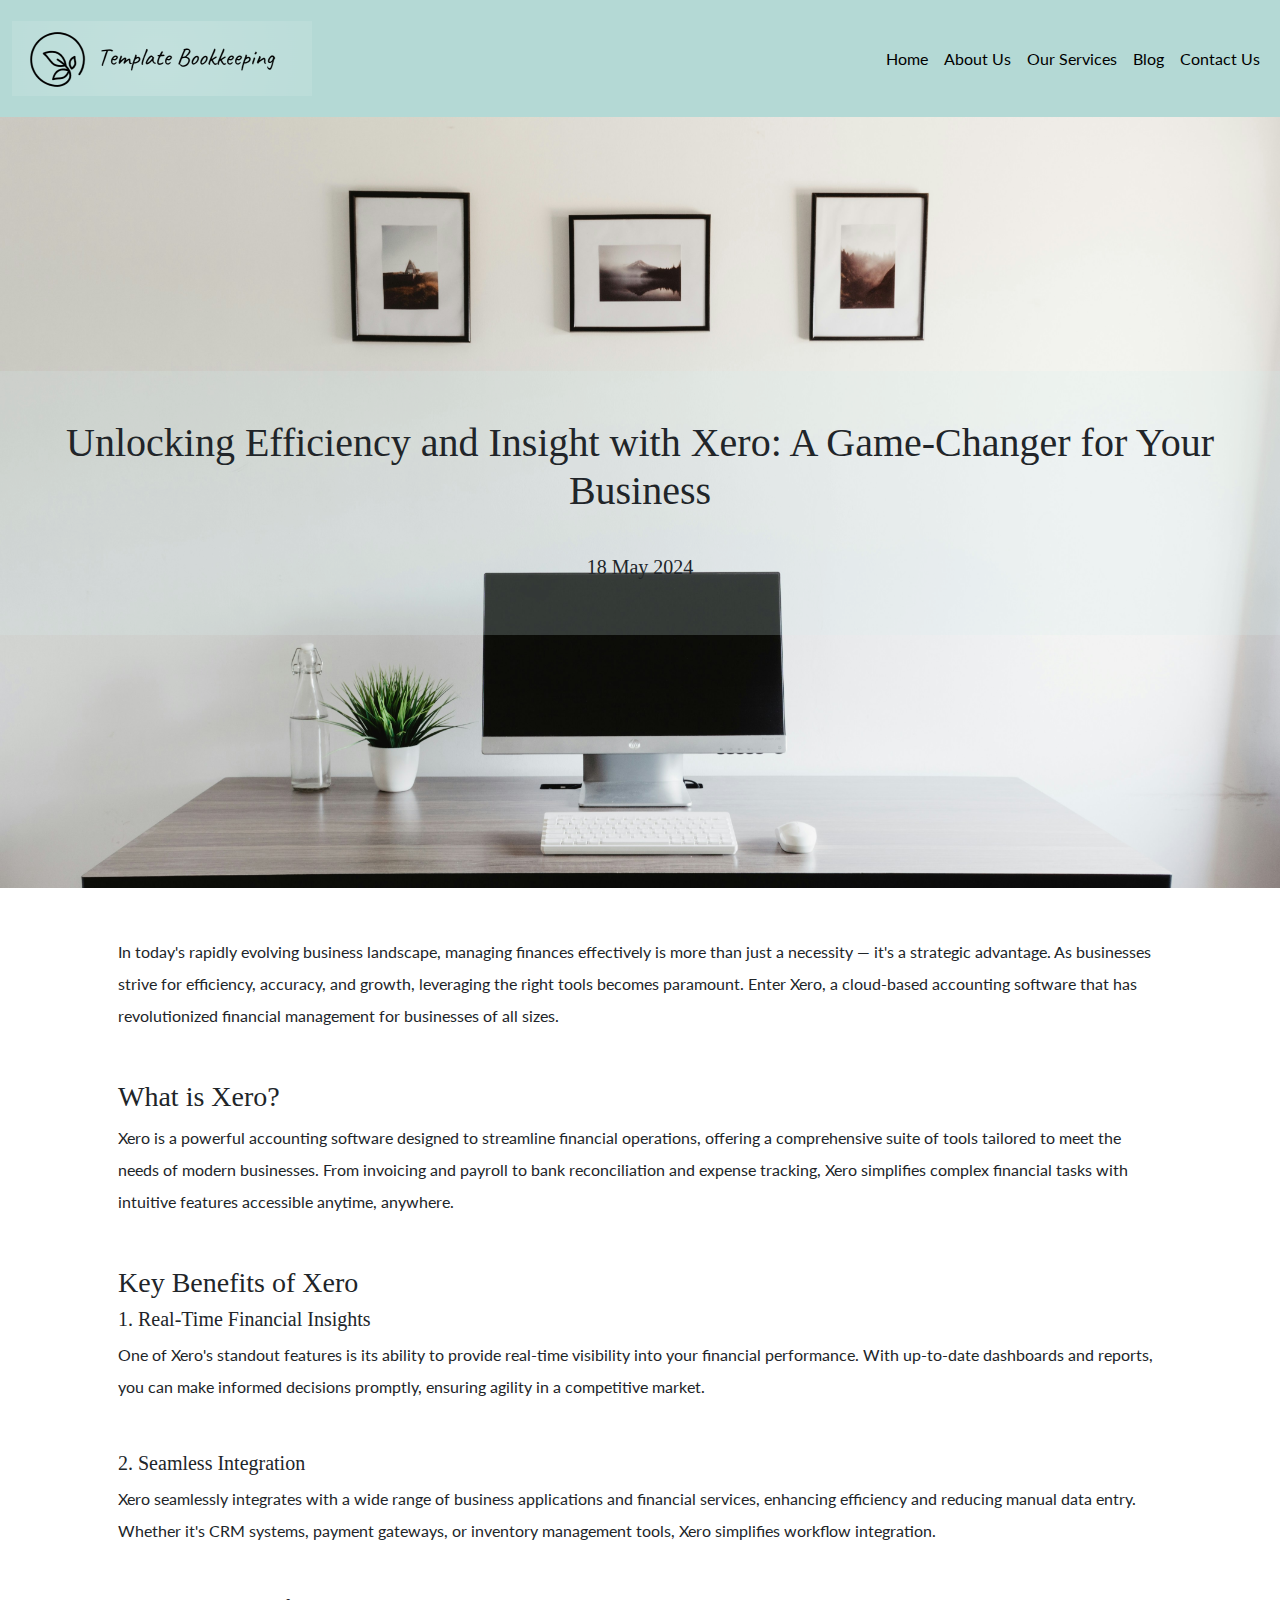
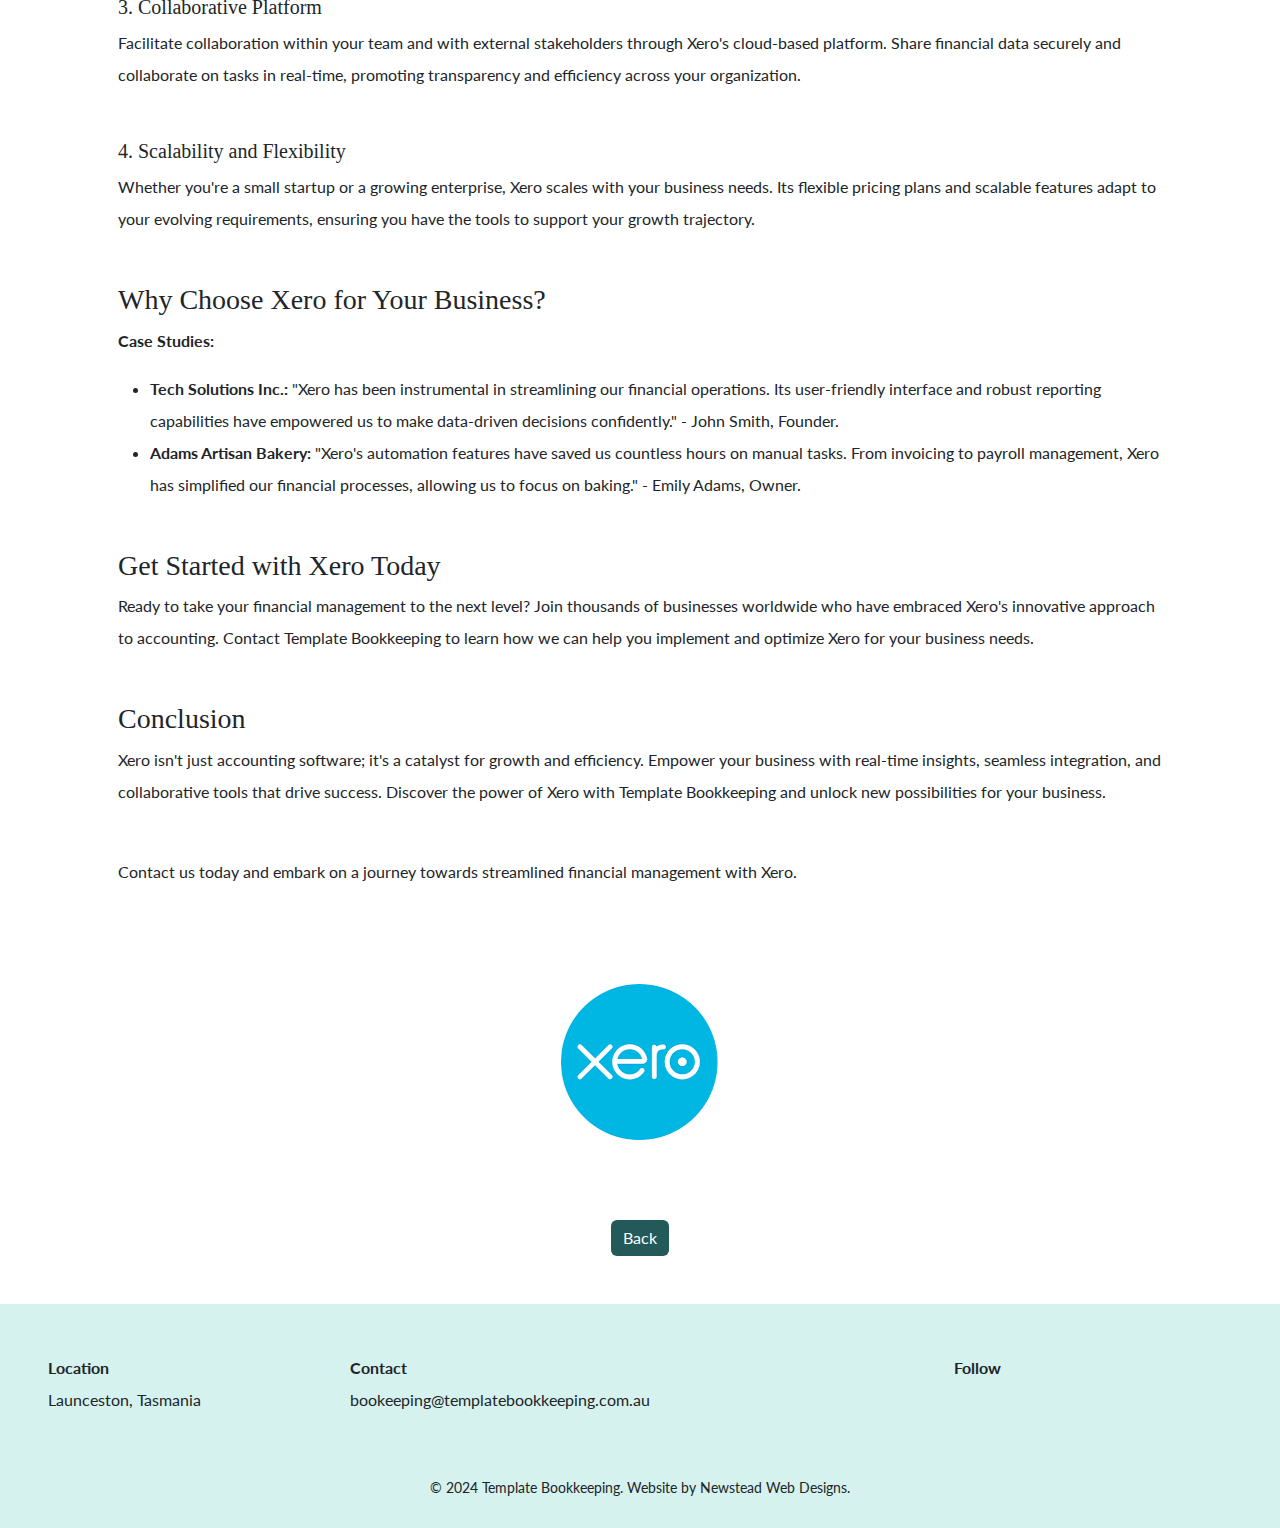
<file: blog-xero.html>
<!DOCTYPE html>
<html lang="en">

<head>
    <!-- Required meta tags -->
    <meta charset="utf-8">
    <meta name="viewport" content="width=device-width, initial-scale=1">

    <!-- Website icon -->
    <link rel="icon" href="resources/images/icon.png" type="image/x-icon" />

    <!-- Preloads -->
    <link rel="preload" href="resources/images/zarak-khan-fj31I5HoOIQ-unsplash.jpg" as="image">
    <link rel="preload" href="resources/styles.css" as="style">

    <!-- Preconnect to Google Fonts -->
    <link rel="preconnect" href="https://fonts.googleapis.com">
    <link rel="preconnect" href="https://fonts.gstatic.com" crossorigin>

    <!-- Link Google Fonts -->
    <link href="https://fonts.googleapis.com/css2?family=Baskervville&family=Lato&family=Dancing+Script&display=swap"
        rel="stylesheet">

    <!-- Font Awesome for icons -->
    <link rel="stylesheet" href="https://use.fontawesome.com/releases/v5.15.4/css/all.css"
        integrity="sha384-DyZ88mC6Up2uqS4h/KRgHuoeGwBcD4Ng9SiP4dIRy0EXTlnuz47vAwmeGwVChigm" crossorigin="anonymous" />
    <!-- Bootstrap CSS -->
    <link href="https://cdn.jsdelivr.net/npm/bootstrap@5.3.3/dist/css/bootstrap.min.css" rel="stylesheet"
        integrity="sha384-QWTKZyjpPEjISv5WaRU9OFeRpok6YctnYmDr5pNlyT2bRjXh0JMhjY6hW+ALEwIH" crossorigin="anonymous">

    <!-- Custom CSS -->
    <link rel="stylesheet" href="resources/styles.css">

    <title>Template Bookkeeping</title>

</head>

<body class="blog-xero-page">


        <!-- Header -->
        <header class="sticky-top py-2">

            <!-- Navbar -->
            <nav class="navbar navbar-expand-md w-100">
                <div class="container-fluid">

                    <!-- Brand Logo -->
                    <a class="navbar-brand" href="index.html">
                        <img src="resources/images/logo.png" alt="Template Bookkeeping Logo" width="300" height="75"
                            class="d-inline-block">
                    </a>

                    <!-- Navbar Toggler Button for Small Screens -->
                    <button class="navbar-toggler" type="button" data-bs-toggle="collapse" data-bs-target="#navbarNav"
                        aria-controls="navbarNav" aria-expanded="false" aria-label="Toggle navigation">
                        <span class="navbar-toggler-icon"></span>
                    </button>

                    <!-- Navbar Links -->
                    <div class="collapse navbar-collapse justify-content-md-end justify-content-center" id="navbarNav">
                        <ul class="navbar-nav text-center py-md-0 py-5">
                            <li class="nav-item">
                                <a class="nav-link home-page" href="index.html">Home</a>
                            </li>
                            <li class="nav-item">
                                <a class="nav-link about-page" href="about.html">About Us</a>
                            </li>
                            <li class="nav-item">
                                <a class="nav-link services-page" href="services.html">Our Services</a>
                            </li>
                            <li class="nav-item">
                                <a class="nav-link blog-page" href="blog.html">Blog</a>
                            </li>
                            <li class="nav-item">
                                <a class="nav-link contact-page" href="contact.html">Contact Us</a>
                            </li>
                        </ul>
                    </div>
                </div>
            </nav>
        </header>

    <!-- Main Content -->
    <main>

        <!-- Jumbotron Section -->
        <section class="container-fluid py-5 jumbotron"
            style="background-image: url('resources/images/zarak-khan-fj31I5HoOIQ-unsplash.jpg');">
            <!-- Jumbotron Content Container -->
            <div class="row justify-content-center align-items-center jumbotron-content">
                <!-- Jumbotron Heading and Date -->
                <div class="col text-center py-5 jumbotron-heading">
                    <h1>Unlocking Efficiency and Insight with Xero: A Game-Changer for Your Business</h1>
                    <br>
                    <h5>18 May 2024</h5>
                </div>
            </div>
        </section>

        <!-- Blog Post body -->
        <section class="container p-5">
            <p>In today's rapidly evolving business landscape, managing finances effectively is
                more than just a necessity — it's a strategic advantage. As businesses strive
                for efficiency, accuracy, and growth, leveraging the right tools becomes
                paramount. Enter Xero, a cloud-based accounting software that has revolutionized
                financial management for businesses of all sizes.</p><br>

            <h3>What is Xero?</h3>
            <p>Xero is a powerful accounting software designed to streamline financial operations,
                offering a comprehensive suite of tools tailored to meet the needs of modern
                businesses. From invoicing and payroll to bank reconciliation and expense tracking,
                Xero simplifies complex financial tasks with intuitive features accessible anytime,
                anywhere.</p><br>

            <h3>Key Benefits of Xero</h3>
            <h5>1. Real-Time Financial Insights</h5>
            <p>One of Xero's standout features is its ability to provide real-time visibility
                into your financial performance. With up-to-date dashboards and reports,
                you can make informed decisions promptly, ensuring agility in a competitive
                market.</p><br>

            <h5>2. Seamless Integration</h5>
            <p>Xero seamlessly integrates with a wide range of business applications and financial
                services, enhancing efficiency and reducing manual data entry. Whether it's CRM
                systems, payment gateways, or inventory management tools, Xero simplifies workflow
                integration.</p><br>

            <h5>3. Collaborative Platform</h5>
            <p>Facilitate collaboration within your team and with external stakeholders through
                Xero's cloud-based platform. Share financial data securely and collaborate on
                tasks in real-time, promoting transparency and efficiency across your
                organization.</p><br>

            <h5>4. Scalability and Flexibility</h5>
            <p>Whether you're a small startup or a growing enterprise, Xero scales with your
                business needs. Its flexible pricing plans and scalable features adapt to your
                evolving requirements, ensuring you have the tools to support your growth
                trajectory.</p><br>

            <h3>Why Choose Xero for Your Business?</h3>
            <p><strong>Case Studies: </strong></p>
            <ul>
                <li><strong>Tech Solutions Inc.: </strong>"Xero has been instrumental in
                    streamlining our financial operations. Its user-friendly interface and
                    robust reporting capabilities have empowered us to make data-driven
                    decisions confidently." - John Smith, Founder.</li>
                <li><strong>Adams Artisan Bakery: </strong>"Xero's automation features have
                    saved us countless hours on manual tasks. From invoicing to payroll
                    management, Xero has simplified our financial processes, allowing us to
                    focus on baking." - Emily Adams, Owner.</li>
            </ul><br>

            <h3>Get Started with Xero Today</h3>
            <p>Ready to take your financial management to the next level? Join thousands of
                businesses worldwide who have embraced Xero's innovative approach to
                accounting. Contact Template Bookkeeping to learn how we can help you
                implement and optimize Xero for your business needs.</p><br>

            <h3>Conclusion</h3>
            <p>Xero isn't just accounting software; it's a catalyst for growth and efficiency.
                Empower your business with real-time insights, seamless integration, and
                collaborative tools that drive success. Discover the power of Xero with
                Template Bookkeeping and unlock new possibilities for your business.</p>
            <br>
            <p>Contact us today and embark on a journey towards streamlined financial management with Xero.</p>
            <br>
            <div class="d-flex justify-content-center">
                <img class="img-fluid py-5" src="resources/images/xero.png" alt="Xero logo">
            </div>
            <br>
            <div class="d-flex justify-content-center">
                <a href="blog.html" class="btn btn-blog">Back</a>
            </div>
        </section>
    </main>

  <!-- Footer -->
  <footer>
    <section class="container-fluid px-5">
        <div class="row justify-content-center">
            <!-- Location -->
            <div
                class="col-md-3 d-flex justify-content-md-start justify-content-center text-md-start text-center py-5">
                <ul class="list-unstyled m-0 p-0">
                    <li class="fw-bold">Location</li>
                    <li>Launceston, Tasmania</li>
                </ul>
            </div>

            <!-- Contact Information -->
            <div
                class="col-md-6 d-flex justify-content-md-start justify-content-center text-md-start text-center py-5">
                <ul class="list-unstyled m-0 p-0">
                    <li class="fw-bold">Contact</li>
                    <li><a
                            href="mailto:bookeeping@templatebookkeeping.com.au">bookeeping@templatebookkeeping.com.au</a>
                    </li>
                </ul>
            </div>

            <!-- Follow Us -->
            <div
                class="col-md-3 d-flex justify-content-md-start justify-content-center text-md-start text-center py-5">
                <ul class="list-unstyled m-0 p-0">
                    <li class="fw-bold">Follow</li>
                    <!-- Social Media Icons -->
                    <li>
                        <a class="nav-link d-inline" href="https://linkedin.com" target="_blank"
                            aria-label="LinkedIn">
                            <i class="fab fa-linkedin-in"></i>
                        </a>
                        <a class="nav-link d-inline mx-3" href="https://facebook.com" target="_blank"
                            aria-label="Facebook">
                            <i class="fab fa-facebook-f"></i>
                        </a>
                        <a class="nav-link d-inline" href="https://instagram.com" target="_blank"
                            aria-label="Instagram">
                            <i class="fab fa-instagram"></i>
                        </a>
                    </li>
                </ul>
            </div>
        </div>
    </section>

    <!-- Copyright and Credits -->
    <section class="text-center small p-2">
        <p>&copy; 2024 Template Bookkeeping. Website by <a href="https://www.newsteadwebdesigns.com.au"
                target="_blank">Newstead Web Designs.</a></p>
    </section>
</footer>

<!-- JavaScript; Bootstrap Bundle with Popper -->
<script src="https://cdn.jsdelivr.net/npm/bootstrap@5.3.3/dist/js/bootstrap.bundle.min.js"
    integrity="sha384-YvpcrYf0tY3lHB60NNkmXc5s9fDVZLESaAA55NDzOxhy9GkcIdslK1eN7N6jIeHz"
    crossorigin="anonymous"></script>

<!-- Custom JavaScript -->
<script>
    // Function to close navbar when link is clicked
    function closeNavbar() {
        var navToggler = document.querySelector('.navbar-toggler');
        var navCollapse = document.querySelector('.navbar-collapse');
        var icon = navToggler.querySelector('span');

        if (navCollapse.classList.contains('show')) {
            navCollapse.classList.remove('show');
            // Change the toggle icon back to the default state
            if (icon.classList.contains('fa-times')) {
                icon.classList.remove('fa-times');
                icon.classList.add('navbar-toggler-icon');
            }
        }
    }

    // Toggle navbar icon between default and 'X' icon
    var navbarToggler = document.querySelector('.navbar-toggler');

    navbarToggler.addEventListener('click', function () {
        var icon = navbarToggler.querySelector('span');
        if (icon.classList.contains('navbar-toggler-icon')) {
            icon.classList.remove('navbar-toggler-icon');
            icon.classList.add('fa', 'fa-times');
        } else {
            icon.classList.remove('fa', 'fa-times');
            icon.classList.add('navbar-toggler-icon');
        }
    });
</script>

</body>

</html>
</file>
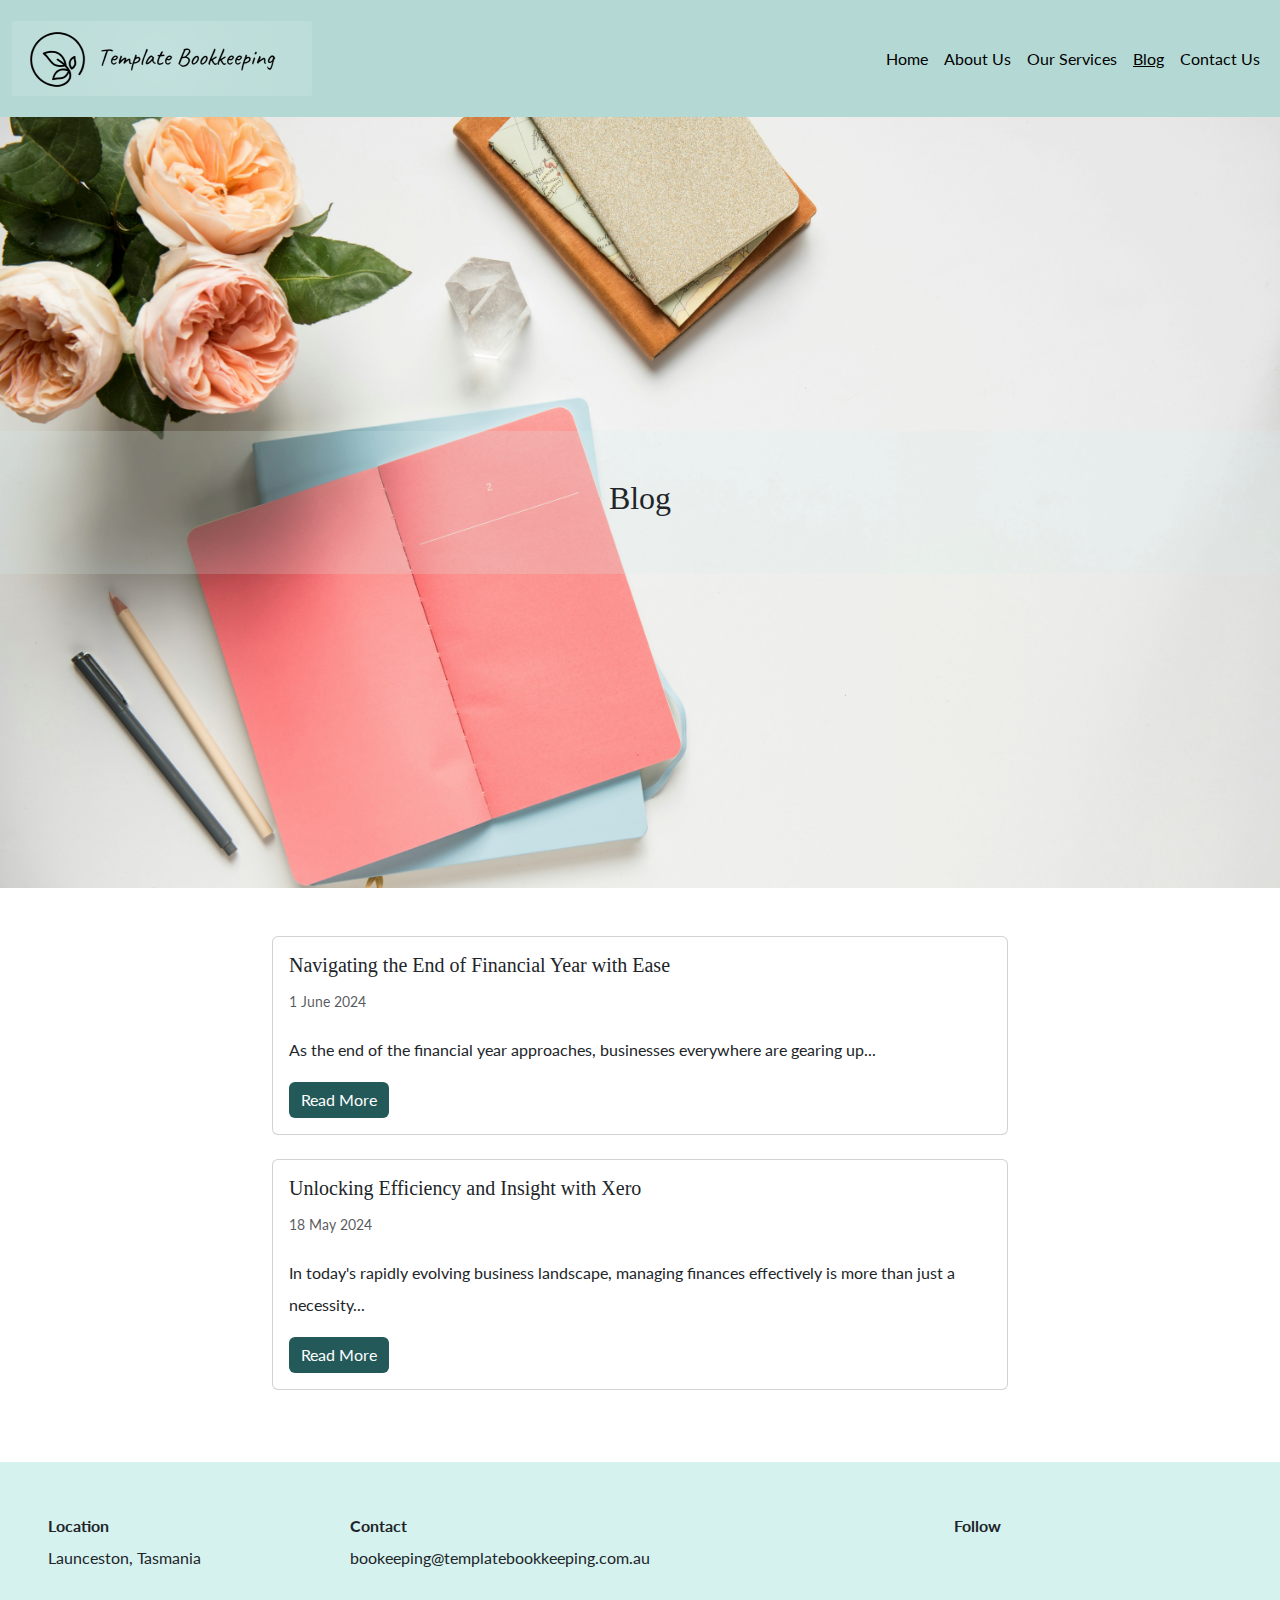
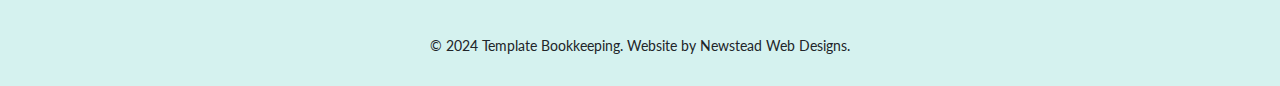
<file: blog.html>
<!DOCTYPE html>
<html lang="en">

<head>
    <!-- Required meta tags -->
    <meta charset="utf-8">
    <meta name="viewport" content="width=device-width, initial-scale=1">

    <!-- Website icon -->
    <link rel="icon" href="resources/images/icon.png" type="image/x-icon" />

    <!-- Preloads -->
    <link rel="preload" href="resources/images/joanna-kosinska-I3adKpDNAjM-unsplash.jpg" as="image">
    <link rel="preload" href="resources/styles.css" as="style">

    <!-- Preconnect to Google Fonts -->
    <link rel="preconnect" href="https://fonts.googleapis.com">
    <link rel="preconnect" href="https://fonts.gstatic.com" crossorigin>

    <!-- Link Google Fonts -->
    <link href="https://fonts.googleapis.com/css2?family=Baskervville&family=Lato&family=Dancing+Script&display=swap"
        rel="stylesheet">

    <!-- Font Awesome for icons -->
    <link rel="stylesheet" href="https://use.fontawesome.com/releases/v5.15.4/css/all.css"
        integrity="sha384-DyZ88mC6Up2uqS4h/KRgHuoeGwBcD4Ng9SiP4dIRy0EXTlnuz47vAwmeGwVChigm" crossorigin="anonymous" />

    <!-- Bootstrap CSS -->
    <link href="https://cdn.jsdelivr.net/npm/bootstrap@5.3.3/dist/css/bootstrap.min.css" rel="stylesheet"
        integrity="sha384-QWTKZyjpPEjISv5WaRU9OFeRpok6YctnYmDr5pNlyT2bRjXh0JMhjY6hW+ALEwIH" crossorigin="anonymous">

    <!-- Custom CSS -->
    <link rel="stylesheet" href="resources/styles.css">

    <title>Template Bookkeeping</title>
</head>

<body class="blog-page">

    <!-- Header -->
    <header class="sticky-top py-2">

        <!-- Navbar -->
        <nav class="navbar navbar-expand-md w-100">
            <div class="container-fluid">

                <!-- Brand Logo -->
                <a class="navbar-brand" href="index.html">
                    <img src="resources/images/logo.png" alt="Template Bookkeeping Logo" width="300" height="75"
                        class="d-inline-block">
                </a>

                <!-- Navbar Toggler Button for Small Screens -->
                <button class="navbar-toggler" type="button" data-bs-toggle="collapse" data-bs-target="#navbarNav"
                    aria-controls="navbarNav" aria-expanded="false" aria-label="Toggle navigation">
                    <span class="navbar-toggler-icon"></span>
                </button>

                <!-- Navbar Links -->
                <div class="collapse navbar-collapse justify-content-md-end justify-content-center" id="navbarNav">
                    <ul class="navbar-nav text-center py-md-0 py-5">
                        <li class="nav-item">
                            <a class="nav-link home-page" href="index.html">Home</a>
                        </li>
                        <li class="nav-item">
                            <a class="nav-link about-page" href="about.html">About Us</a>
                        </li>
                        <li class="nav-item">
                            <a class="nav-link services-page" href="services.html">Our Services</a>
                        </li>
                        <li class="nav-item">
                            <a class="nav-link blog-page" href="blog.html">Blog</a>
                        </li>
                        <li class="nav-item">
                            <a class="nav-link contact-page" href="contact.html">Contact Us</a>
                        </li>
                    </ul>
                </div>
            </div>
        </nav>
    </header>

    <!-- Main Content -->
    <main>

        <!-- Jumbotron Section -->
        <section class="container-fluid py-5 jumbotron"
            style="background-image: url('resources/images/joanna-kosinska-I3adKpDNAjM-unsplash.jpg');">
            <!-- Jumbotron Content Container -->
            <div class="row justify-content-center align-items-center jumbotron-content">
                <!-- Jumbotron Heading -->
                <div class="col text-center py-5 jumbotron-heading">
                    <h2>Blog</h2>
                </div>
            </div>
        </section>

        <section class="container py-5">
            <div class="row justify-content-center">
                <!-- First Blog Card -->
                <div class="col-lg-8 col-md-10 col-12 mb-4">
                    <div class="card">
                        <div class="card-body">
                            <h5 class="card-title">Navigating the End of Financial Year with Ease</h5>
                            <p class="card-text"><small class="text-muted">1 June 2024</small></p>
                            <p class="card-text">As the end of the financial year approaches, businesses everywhere are
                                gearing up...</p>
                            <a href="blog-EOFY.html" class="btn btn-blog">Read More</a>
                        </div>
                    </div>
                </div>
                <!-- Second Blog Card -->
                <div class="col-lg-8 col-md-10 col-12 mb-4">
                    <div class="card">
                        <div class="card-body">
                            <h5 class="card-title">Unlocking Efficiency and Insight with Xero</h5>
                            <p class="card-text"><small class="text-muted">18 May 2024</small></p>
                            <p class="card-text">In today's rapidly evolving business landscape, managing finances
                                effectively is more than just a necessity...</p>
                            <a href="blog-xero.html" class="btn btn-blog">Read More</a>
                        </div>
                    </div>
                </div>
            </div>
        </section>

    </main>

    <!-- Footer -->
    <footer>
        <section class="container-fluid px-5">
            <div class="row justify-content-center">
                <!-- Location -->
                <div
                    class="col-md-3 d-flex justify-content-md-start justify-content-center text-md-start text-center py-5">
                    <ul class="list-unstyled m-0 p-0">
                        <li class="fw-bold">Location</li>
                        <li>Launceston, Tasmania</li>
                    </ul>
                </div>

                <!-- Contact Information -->
                <div
                    class="col-md-6 d-flex justify-content-md-start justify-content-center text-md-start text-center py-5">
                    <ul class="list-unstyled m-0 p-0">
                        <li class="fw-bold">Contact</li>
                        <li><a
                                href="mailto:bookeeping@templatebookkeeping.com.au">bookeeping@templatebookkeeping.com.au</a>
                        </li>
                    </ul>
                </div>

                <!-- Follow Us -->
                <div
                    class="col-md-3 d-flex justify-content-md-start justify-content-center text-md-start text-center py-5">
                    <ul class="list-unstyled m-0 p-0">
                        <li class="fw-bold">Follow</li>
                        <!-- Social Media Icons -->
                        <li>
                            <a class="nav-link d-inline" href="https://linkedin.com" target="_blank"
                                aria-label="LinkedIn">
                                <i class="fab fa-linkedin-in"></i>
                            </a>
                            <a class="nav-link d-inline mx-3" href="https://facebook.com" target="_blank"
                                aria-label="Facebook">
                                <i class="fab fa-facebook-f"></i>
                            </a>
                            <a class="nav-link d-inline" href="https://instagram.com" target="_blank"
                                aria-label="Instagram">
                                <i class="fab fa-instagram"></i>
                            </a>
                        </li>
                    </ul>
                </div>
            </div>
        </section>

        <!-- Copyright and Credits -->
        <section class="text-center small p-2">
            <p>&copy; 2024 Template Bookkeeping. Website by <a href="https://www.newsteadwebdesigns.com.au"
                    target="_blank">Newstead Web Designs.</a></p>
        </section>
    </footer>

    <!-- JavaScript; Bootstrap Bundle with Popper -->
    <script src="https://cdn.jsdelivr.net/npm/bootstrap@5.3.3/dist/js/bootstrap.bundle.min.js"
        integrity="sha384-YvpcrYf0tY3lHB60NNkmXc5s9fDVZLESaAA55NDzOxhy9GkcIdslK1eN7N6jIeHz"
        crossorigin="anonymous"></script>

    <!-- Custom JavaScript -->
    <script>
        // Function to close navbar when link is clicked
        function closeNavbar() {
            var navToggler = document.querySelector('.navbar-toggler');
            var navCollapse = document.querySelector('.navbar-collapse');
            var icon = navToggler.querySelector('span');

            if (navCollapse.classList.contains('show')) {
                navCollapse.classList.remove('show');
                // Change the toggle icon back to the default state
                if (icon.classList.contains('fa-times')) {
                    icon.classList.remove('fa-times');
                    icon.classList.add('navbar-toggler-icon');
                }
            }
        }

        // Toggle navbar icon between default and 'X' icon
        var navbarToggler = document.querySelector('.navbar-toggler');

        navbarToggler.addEventListener('click', function () {
            var icon = navbarToggler.querySelector('span');
            if (icon.classList.contains('navbar-toggler-icon')) {
                icon.classList.remove('navbar-toggler-icon');
                icon.classList.add('fa', 'fa-times');
            } else {
                icon.classList.remove('fa', 'fa-times');
                icon.classList.add('navbar-toggler-icon');
            }
        });
    </script>

</body>

</html>
</file>
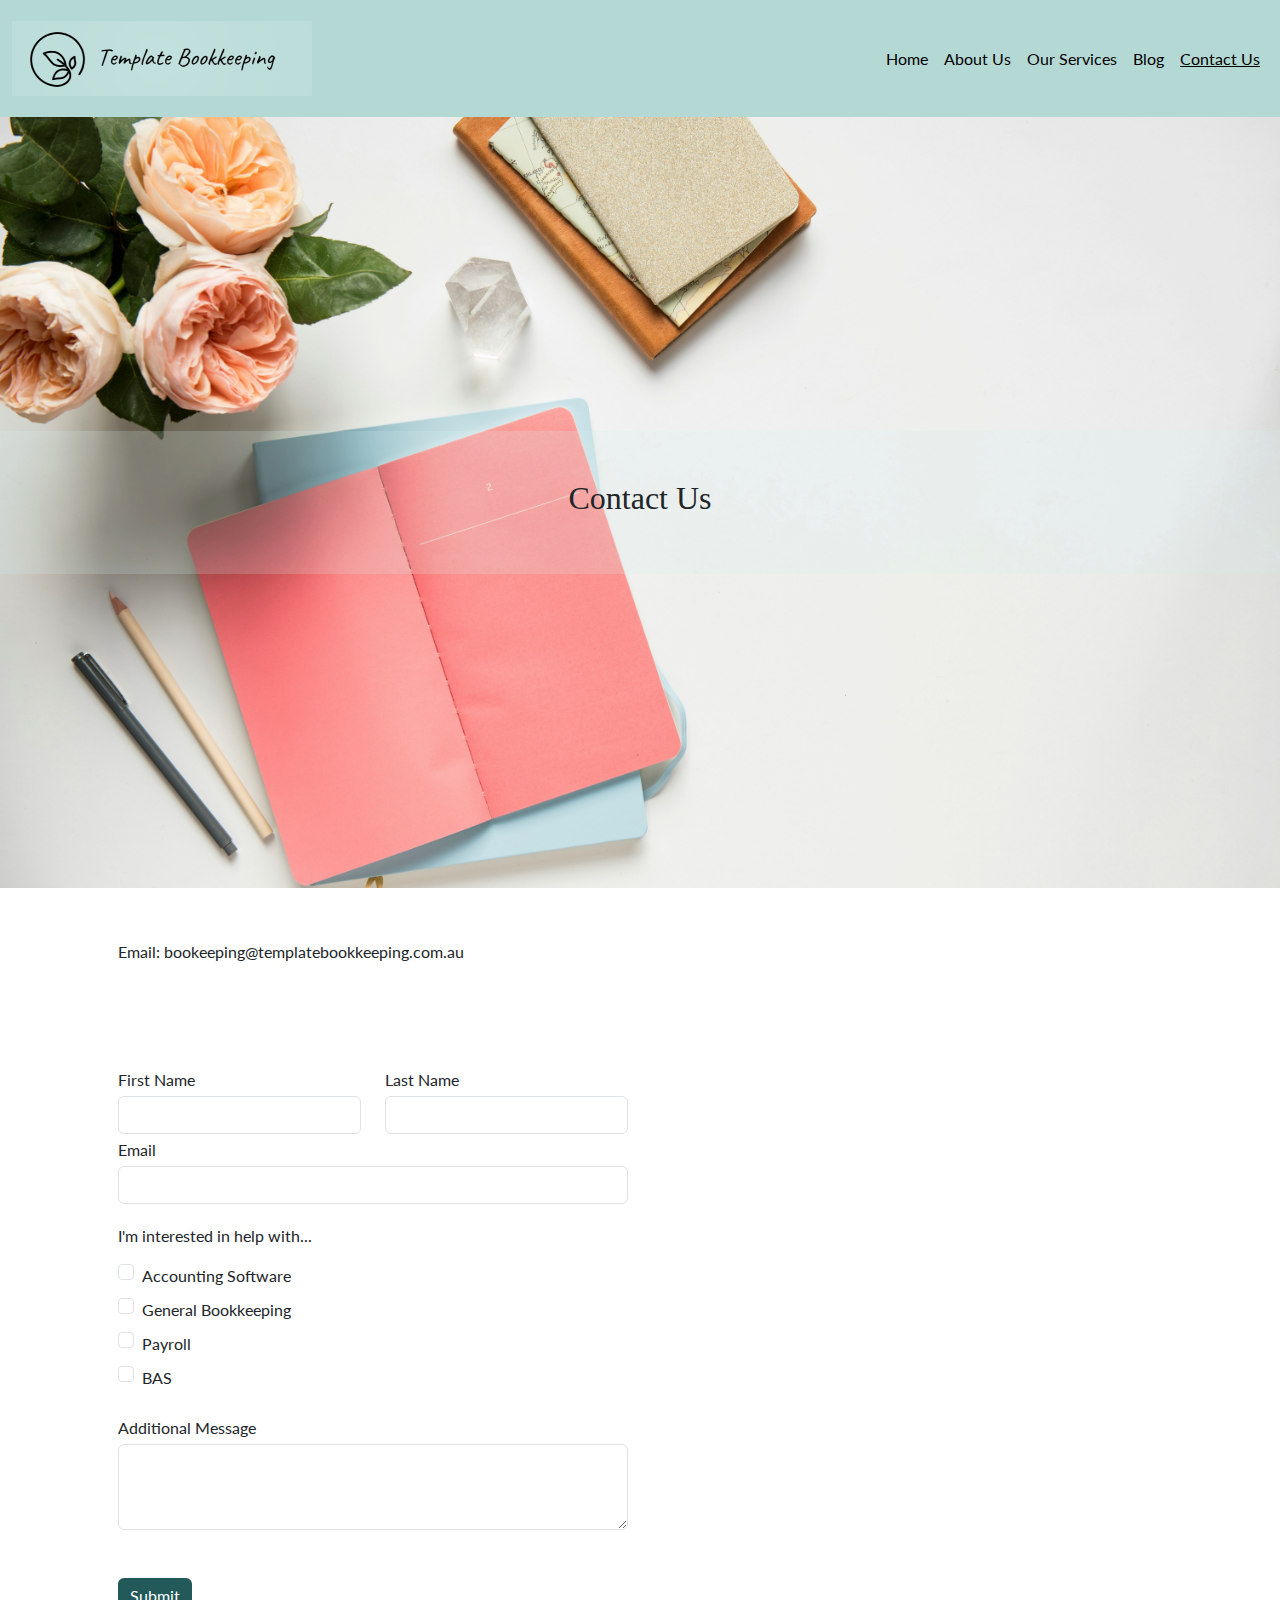
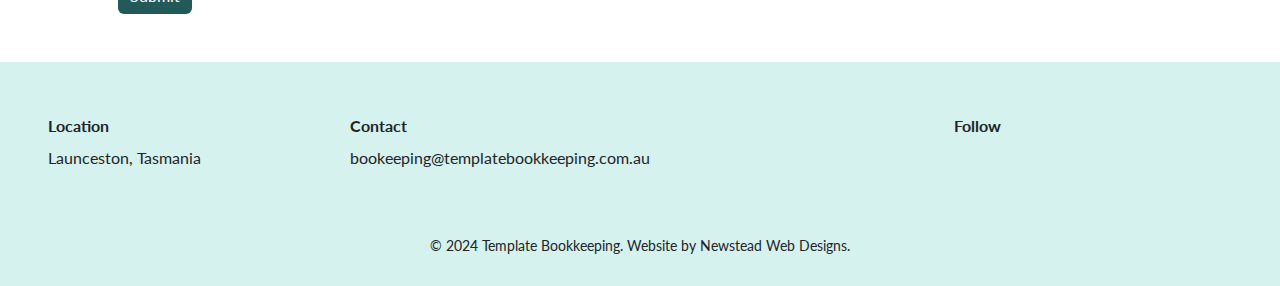
<file: contact.html>
<!DOCTYPE html>
<html lang="en">

<head>
    <!-- Required meta tags -->
    <meta charset="utf-8">
    <meta name="viewport" content="width=device-width, initial-scale=1">

    <!-- Website icon -->
    <link rel="icon" href="resources/images/icon.png" type="image/x-icon" />

    <!-- Preloads -->
    <link rel="preload" href="resources/images/joanna-kosinska-I3adKpDNAjM-unsplash.jpg" as="image">
    <link rel="preload" href="resources/styles.css" as="style">

    <!-- Preconnect to Google Fonts -->
    <link rel="preconnect" href="https://fonts.googleapis.com">
    <link rel="preconnect" href="https://fonts.gstatic.com" crossorigin>

    <!-- Link Google Fonts -->
    <link href="https://fonts.googleapis.com/css2?family=Baskervville&family=Lato&family=Dancing+Script&display=swap"
        rel="stylesheet">

    <!-- Font Awesome for icons -->
    <link rel="stylesheet" href="https://use.fontawesome.com/releases/v5.15.4/css/all.css"
        integrity="sha384-DyZ88mC6Up2uqS4h/KRgHuoeGwBcD4Ng9SiP4dIRy0EXTlnuz47vAwmeGwVChigm" crossorigin="anonymous" />

    <!-- Bootstrap CSS -->
    <link href="https://cdn.jsdelivr.net/npm/bootstrap@5.3.3/dist/css/bootstrap.min.css" rel="stylesheet"
        integrity="sha384-QWTKZyjpPEjISv5WaRU9OFeRpok6YctnYmDr5pNlyT2bRjXh0JMhjY6hW+ALEwIH" crossorigin="anonymous">

    <!-- Custom CSS -->
    <link rel="stylesheet" href="resources/styles.css">

    <title>Template Bookkeeping</title>
</head>

<body class="contact-page">

    <!-- Header -->
    <header class="sticky-top py-2">

        <!-- Navbar -->
        <nav class="navbar navbar-expand-md w-100">
            <div class="container-fluid">

                <!-- Brand Logo -->
                <a class="navbar-brand" href="index.html">
                    <img src="resources/images/logo.png" alt="Template Bookkeeping Logo" width="300" height="75"
                        class="d-inline-block">
                </a>

                <!-- Navbar Toggler Button for Small Screens -->
                <button class="navbar-toggler" type="button" data-bs-toggle="collapse" data-bs-target="#navbarNav"
                    aria-controls="navbarNav" aria-expanded="false" aria-label="Toggle navigation">
                    <span class="navbar-toggler-icon"></span>
                </button>

                <!-- Navbar Links -->
                <div class="collapse navbar-collapse justify-content-md-end justify-content-center" id="navbarNav">
                    <ul class="navbar-nav text-center py-md-0 py-5">
                        <li class="nav-item">
                            <a class="nav-link home-page" href="index.html">Home</a>
                        </li>
                        <li class="nav-item">
                            <a class="nav-link about-page" href="about.html">About Us</a>
                        </li>
                        <li class="nav-item">
                            <a class="nav-link services-page" href="services.html">Our Services</a>
                        </li>
                        <li class="nav-item">
                            <a class="nav-link blog-page" href="blog.html">Blog</a>
                        </li>
                        <li class="nav-item">
                            <a class="nav-link contact-page" href="contact.html">Contact Us</a>
                        </li>
                    </ul>
                </div>
            </div>
        </nav>
    </header>

    <!-- Main Content -->
    <main>

        <!-- Jumbotron Section -->
        <section class="container-fluid py-5 jumbotron"
            style="background-image: url('resources/images/joanna-kosinska-I3adKpDNAjM-unsplash.jpg');">
            <!-- Jumbotron Content Container -->
            <div class="row justify-content-center align-items-center jumbotron-content">
                <!-- Jumbotron Heading -->
                <div class="col text-center py-5 jumbotron-heading">
                    <h2>Contact Us</h2>
                </div>
            </div>
        </section>

        <!-- Contact Section -->
        <section class="container p-5 contact">
            <div class="row">
                <!-- Column for contact details and form -->
                <div class="col-lg-6 col-md-8 col-12">

                    <!-- Contact Information -->
                    <p>Email: <a
                            href="mailto:bookeeping@templatebookkeeping.com.au">bookeeping@templatebookkeeping.com.au</a>
                    </p>

                    <!-- Social Media Icons -->
                    <ul class="list-unstyled m-0 p-0">
                        <li>
                            <a class="nav-link d-inline" href="https://linkedin.com" target="_blank"
                                aria-label="LinkedIn">
                                <i class="fab fa-linkedin-in"></i>
                            </a>
                            <a class="nav-link d-inline mx-3" href="https://facebook.com" target="_blank"
                                aria-label="Facebook">
                                <i class="fab fa-facebook-f"></i>
                            </a>
                            <a class="nav-link d-inline" href="https://instagram.com" target="_blank"
                                aria-label="Instagram">
                                <i class="fab fa-instagram"></i>
                            </a>
                        </li>
                    </ul>

                    <!-- Contact Form -->
                    <form class="row mt-5" name="contact" data-netlify="true">
                        <!-- Hidden form name for Netlify -->
                        <input type="hidden" name="form-name" value="contact">

                        <!-- First Name Field -->
                        <div class="form-group col-6">
                            <label for="FormControlFirstName">First Name</label>
                            <input type="text" class="form-control" id="FormControlFirstName" name="first_name">
                        </div>

                        <!-- Last Name Field -->
                        <div class="form-group col-6">
                            <label for="FormControlLastName">Last Name</label>
                            <input type="text" class="form-control" id="FormControlLastName" name="last_name">
                        </div>

                        <!-- Email Address Field -->
                        <div class="form-group col-12">
                            <label for="FormControlEmail">Email</label>
                            <input type="email" class="form-control" id="FormControlEmail" name="email">
                        </div>

                        <!-- Services Options -->
                        <fieldset class="col-12 mt-3">
                            <legend style="font-size: 1rem;">I'm interested in help with...</legend>
                            <!-- Checkbox Options for Services -->
                            <div class="form-check">
                                <input type="checkbox" class="form-check-input" id="FormCheckAccSoftware"
                                    name="services[]" value="Accounting Software">
                                <label class="form-check-label" for="FormCheckAccSoftware">Accounting Software</label>
                            </div>
                            <div class="form-check">
                                <input type="checkbox" class="form-check-input" id="FormCheckBookkeeping"
                                    name="services[]" value="General Bookkeeping">
                                <label class="form-check-label" for="FormCheckBookkeeping">General Bookkeeping</label>
                            </div>
                            <div class="form-check">
                                <input type="checkbox" class="form-check-input" id="FormCheckPayroll" name="services[]"
                                    value="Payroll">
                                <label class="form-check-label" for="FormCheckPayroll">Payroll</label>
                            </div>
                            <div class="form-check">
                                <input type="checkbox" class="form-check-input" id="FormCheckBASS" name="services[]"
                                    value="BAS">
                                <label class="form-check-label" for="FormCheckBAS">BAS</label>
                            </div>
                        </fieldset>

                        <!-- Additional Message Textarea -->
                        <div class="form-group col-12 mt-3">
                            <label for="FormControlMessage">Additional Message</label>
                            <textarea class="form-control" id="FormControlMessage" name="message" rows="3"></textarea>
                        </div>

                        <!-- Send Button -->
                        <div class="form-group col-12 mt-5">
                            <button type="submit" class="btn">Submit</button>
                        </div>
                    </form>

                </div>
            </div>
        </section>
        <!-- End Contact Section -->


        <!-- Footer -->
        <footer>
            <section class="container-fluid px-5">
                <div class="row justify-content-center">
                    <!-- Location -->
                    <div
                        class="col-md-3 d-flex justify-content-md-start justify-content-center text-md-start text-center py-5">
                        <ul class="list-unstyled m-0 p-0">
                            <li class="fw-bold">Location</li>
                            <li>Launceston, Tasmania</li>
                        </ul>
                    </div>

                    <!-- Contact Information -->
                    <div
                        class="col-md-6 d-flex justify-content-md-start justify-content-center text-md-start text-center py-5">
                        <ul class="list-unstyled m-0 p-0">
                            <li class="fw-bold">Contact</li>
                            <li><a
                                    href="mailto:bookeeping@templatebookkeeping.com.au">bookeeping@templatebookkeeping.com.au</a>
                            </li>
                        </ul>
                    </div>

                    <!-- Follow Us -->
                    <div
                        class="col-md-3 d-flex justify-content-md-start justify-content-center text-md-start text-center py-5">
                        <ul class="list-unstyled m-0 p-0">
                            <li class="fw-bold">Follow</li>
                            <!-- Social Media Icons -->
                            <li>
                                <a class="nav-link d-inline" href="https://linkedin.com" target="_blank"
                                    aria-label="LinkedIn">
                                    <i class="fab fa-linkedin-in"></i>
                                </a>
                                <a class="nav-link d-inline mx-3" href="https://facebook.com" target="_blank"
                                    aria-label="Facebook">
                                    <i class="fab fa-facebook-f"></i>
                                </a>
                                <a class="nav-link d-inline" href="https://instagram.com" target="_blank"
                                    aria-label="Instagram">
                                    <i class="fab fa-instagram"></i>
                                </a>
                            </li>
                        </ul>
                    </div>
                </div>
            </section>

            <!-- Copyright and Credits -->
            <section class="text-center small p-2">
                <p>&copy; 2024 Template Bookkeeping. Website by <a href="https://www.newsteadwebdesigns.com.au"
                        target="_blank">Newstead Web Designs.</a></p>
            </section>
        </footer>

        <!-- JavaScript; Bootstrap Bundle with Popper -->
        <script src="https://cdn.jsdelivr.net/npm/bootstrap@5.3.3/dist/js/bootstrap.bundle.min.js"
            integrity="sha384-YvpcrYf0tY3lHB60NNkmXc5s9fDVZLESaAA55NDzOxhy9GkcIdslK1eN7N6jIeHz"
            crossorigin="anonymous"></script>

        <!-- Custom JavaScript -->
        <script>
            // Function to close navbar when link is clicked
            function closeNavbar() {
                var navToggler = document.querySelector('.navbar-toggler');
                var navCollapse = document.querySelector('.navbar-collapse');
                var icon = navToggler.querySelector('span');

                if (navCollapse.classList.contains('show')) {
                    navCollapse.classList.remove('show');
                    // Change the toggle icon back to the default state
                    if (icon.classList.contains('fa-times')) {
                        icon.classList.remove('fa-times');
                        icon.classList.add('navbar-toggler-icon');
                    }
                }
            }

            // Toggle navbar icon between default and 'X' icon
            var navbarToggler = document.querySelector('.navbar-toggler');

            navbarToggler.addEventListener('click', function () {
                var icon = navbarToggler.querySelector('span');
                if (icon.classList.contains('navbar-toggler-icon')) {
                    icon.classList.remove('navbar-toggler-icon');
                    icon.classList.add('fa', 'fa-times');
                } else {
                    icon.classList.remove('fa', 'fa-times');
                    icon.classList.add('navbar-toggler-icon');
                }
            });
        </script>

</body>

</html>
</file>
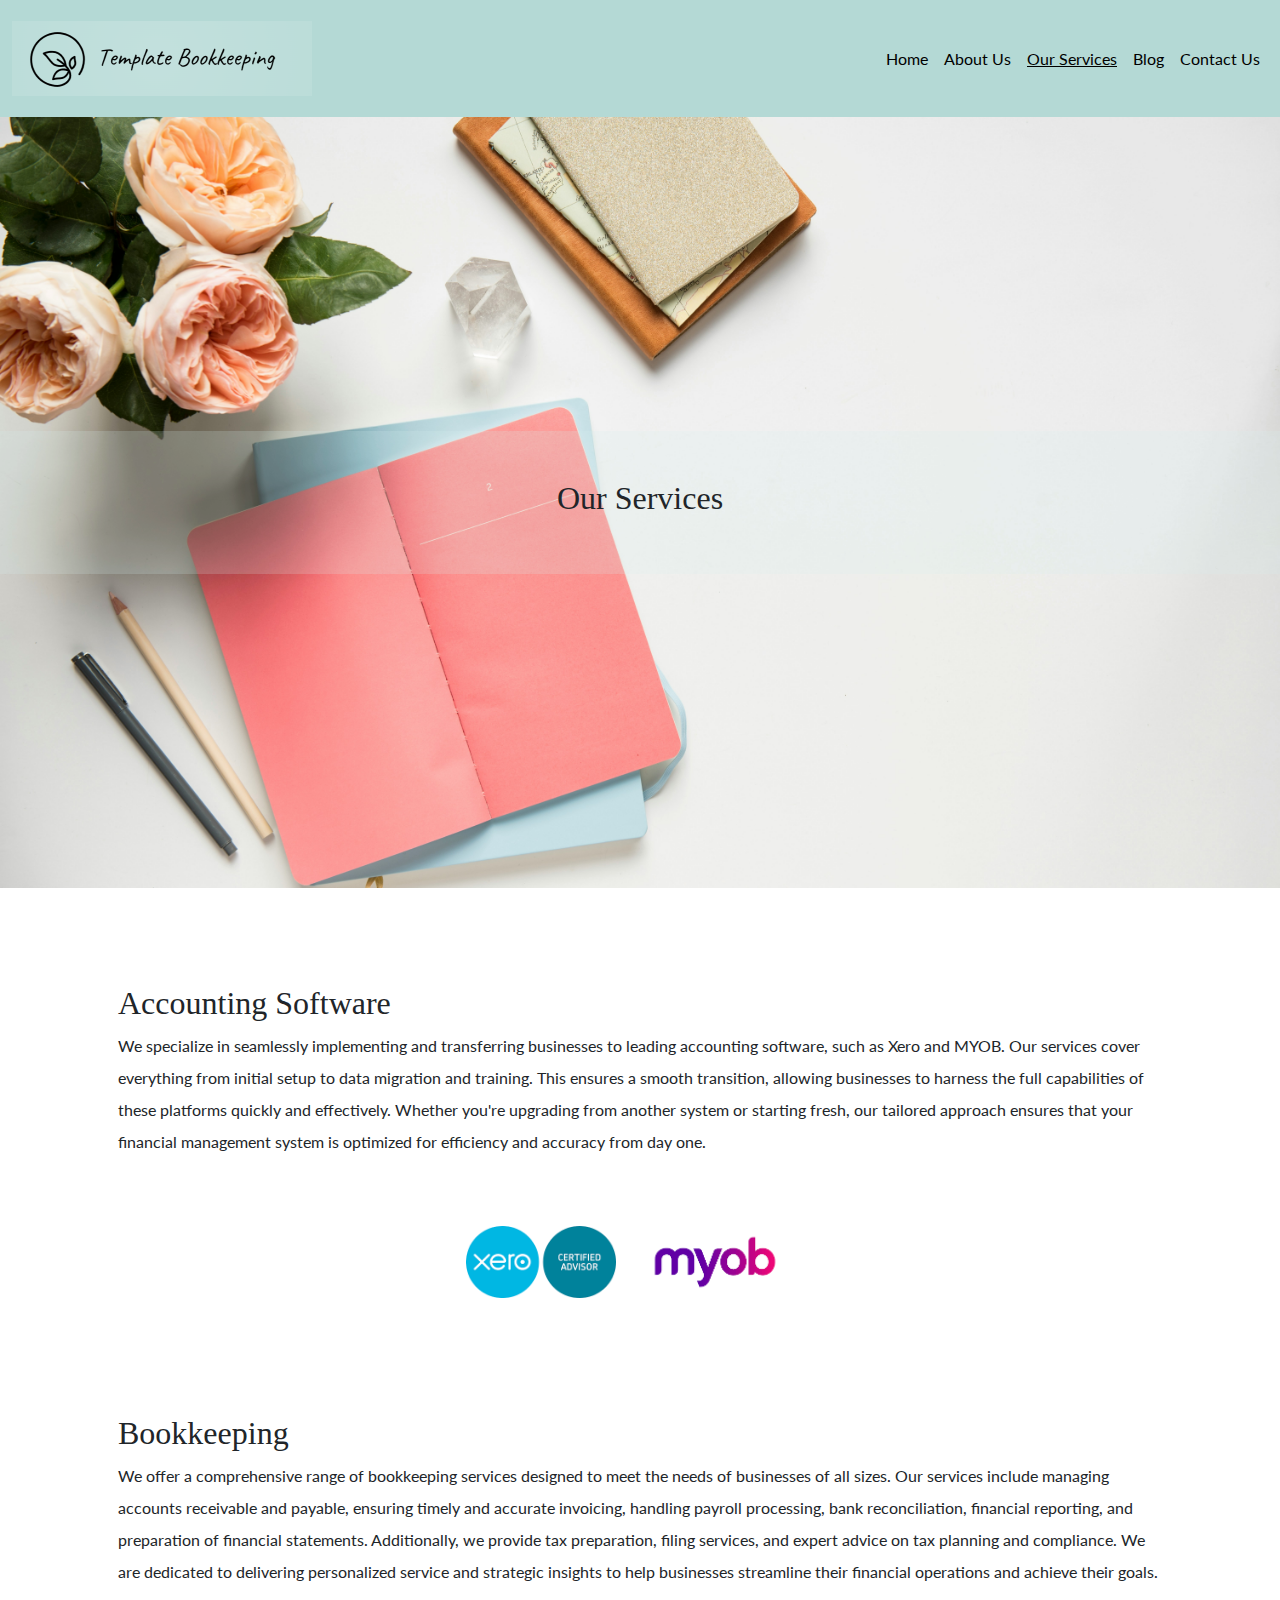
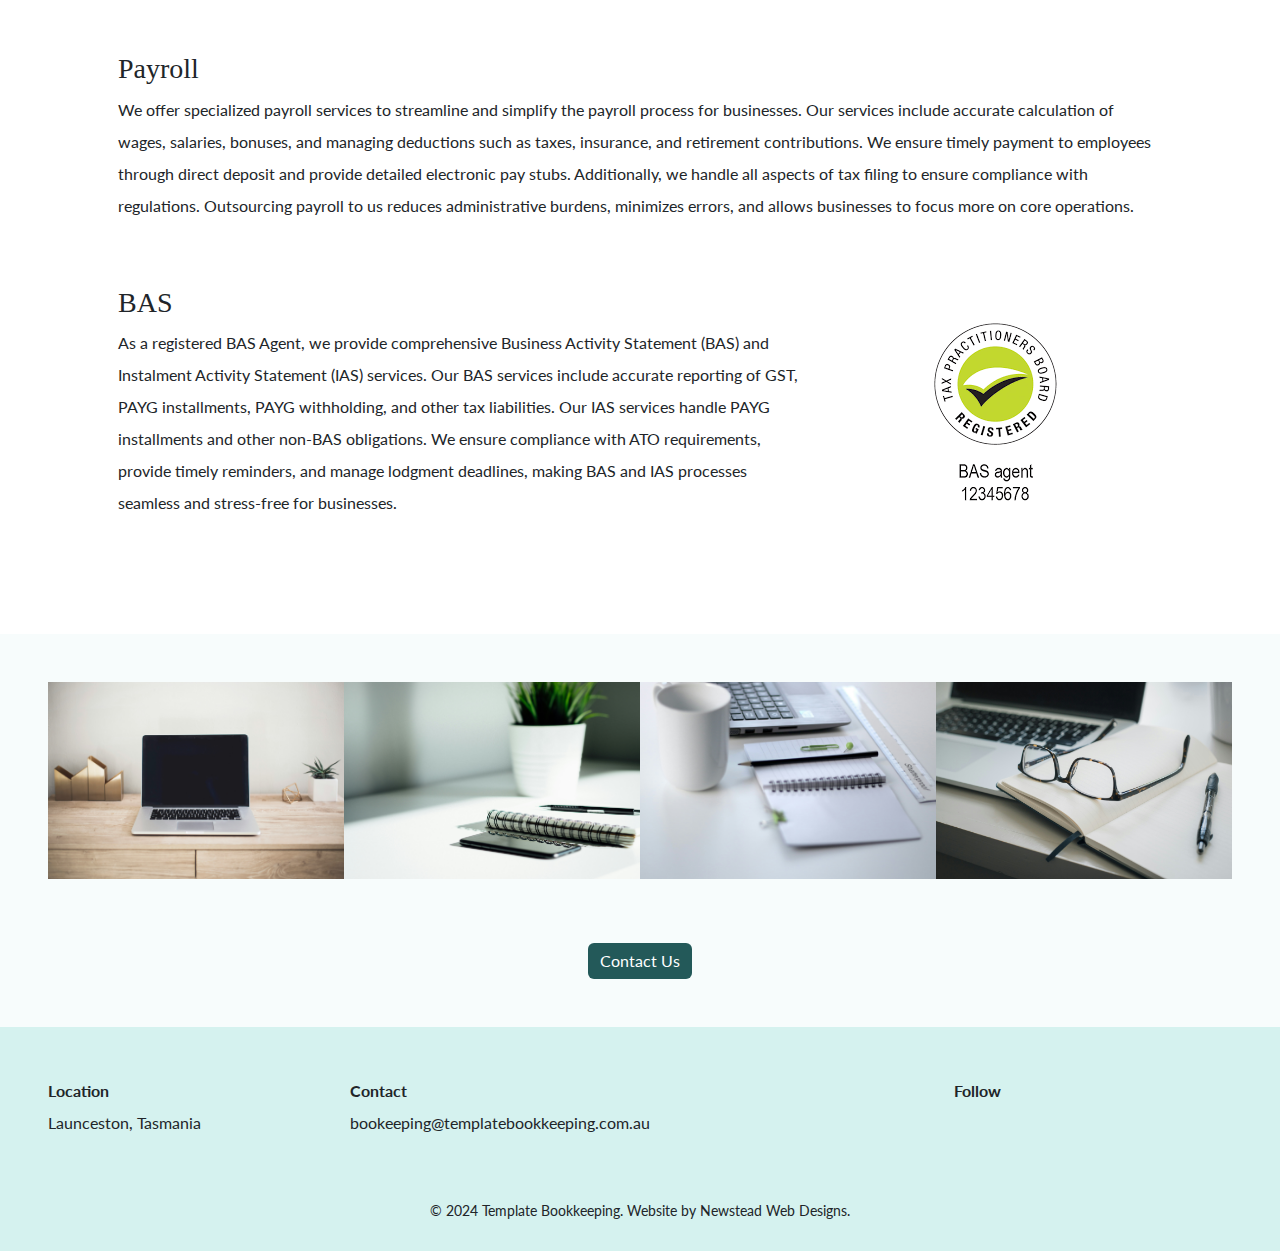
<file: services.html>
<!DOCTYPE html>
<html lang="en">

<head>
    <!-- Required meta tags -->
    <meta charset="utf-8">
    <meta name="viewport" content="width=device-width, initial-scale=1">

    <!-- Website icon -->
    <link rel="icon" href="resources/images/icon.png" type="image/x-icon" />

    <!-- Preloads -->
    <link rel="preload" href="resources/images/joanna-kosinska-I3adKpDNAjM-unsplash.jpg" as="image">
    <link rel="preload" href="resources/styles.css" as="style">

    <!-- Preconnect to Google Fonts -->
    <link rel="preconnect" href="https://fonts.googleapis.com">
    <link rel="preconnect" href="https://fonts.gstatic.com" crossorigin>

    <!-- Link Google Fonts -->
    <link href="https://fonts.googleapis.com/css2?family=Baskervville&family=Lato&family=Dancing+Script&display=swap"
        rel="stylesheet">

    <!-- Font Awesome for icons -->
    <link rel="stylesheet" href="https://use.fontawesome.com/releases/v5.15.4/css/all.css"
        integrity="sha384-DyZ88mC6Up2uqS4h/KRgHuoeGwBcD4Ng9SiP4dIRy0EXTlnuz47vAwmeGwVChigm" crossorigin="anonymous" />

    <!-- Bootstrap CSS -->
    <link href="https://cdn.jsdelivr.net/npm/bootstrap@5.3.3/dist/css/bootstrap.min.css" rel="stylesheet"
        integrity="sha384-QWTKZyjpPEjISv5WaRU9OFeRpok6YctnYmDr5pNlyT2bRjXh0JMhjY6hW+ALEwIH" crossorigin="anonymous">

    <!-- Custom CSS -->
    <link rel="stylesheet" href="resources/styles.css">

    <title>Template Bookkeeping</title>
</head>


<body class="services-page">

    <!-- Header -->
    <header class="sticky-top py-2">

        <!-- Navbar -->
        <nav class="navbar navbar-expand-md w-100">
            <div class="container-fluid">

                <!-- Brand Logo -->
                <a class="navbar-brand" href="index.html">
                    <img src="resources/images/logo.png" alt="Template Bookkeeping Logo" width="300" height="75"
                        class="d-inline-block">
                </a>

                <!-- Navbar Toggler Button for Small Screens -->
                <button class="navbar-toggler" type="button" data-bs-toggle="collapse" data-bs-target="#navbarNav"
                    aria-controls="navbarNav" aria-expanded="false" aria-label="Toggle navigation">
                    <span class="navbar-toggler-icon"></span>
                </button>

                <!-- Navbar Links -->
                <div class="collapse navbar-collapse justify-content-md-end justify-content-center" id="navbarNav">
                    <ul class="navbar-nav text-center py-md-0 py-5">
                        <li class="nav-item">
                            <a class="nav-link home-page" href="index.html">Home</a>
                        </li>
                        <li class="nav-item">
                            <a class="nav-link about-page" href="about.html">About Us</a>
                        </li>
                        <li class="nav-item">
                            <a class="nav-link services-page" href="services.html">Our Services</a>
                        </li>
                        <li class="nav-item">
                            <a class="nav-link blog-page" href="blog.html">Blog</a>
                        </li>
                        <li class="nav-item">
                            <a class="nav-link contact-page" href="contact.html">Contact Us</a>
                        </li>
                    </ul>
                </div>
            </div>
        </nav>
    </header>

    <!-- Main Content -->
    <main>

        <!-- Jumbotron Section -->
        <section class="container-fluid py-5 jumbotron"
            style="background-image: url('resources/images/joanna-kosinska-I3adKpDNAjM-unsplash.jpg');">
            <!-- Jumbotron Content Container -->
            <div class="row justify-content-center align-items-center jumbotron-content">
                <!-- Jumbotron Heading -->
                <div class="col text-center py-5 jumbotron-heading">
                    <h2>Our Services</h2>
                </div>
            </div>
        </section>

        <section class="container p-5">
            <div class="row mt-5">
                <div class="col">
                    <h2>Accounting Software</h2>
                    <p>We specialize in seamlessly implementing and transferring businesses to leading accounting
                        software, such as Xero and MYOB. Our services cover everything from initial setup to data
                        migration and training. This ensures a smooth transition, allowing businesses to harness the
                        full capabilities of these platforms quickly and effectively. Whether you're upgrading from
                        another system or starting fresh, our tailored approach ensures that your financial management
                        system is optimized for efficiency and accuracy from day one.</p>
                </div>
                <div class="row justify-content-center py-5">
                    <!-- Xero Container -->
                    <div class="col-lg-2 col-md-3 col-4 d-flex align-items-center">
                        <figure class="text-center w-100">
                            <img class="img-fluid" src="resources/images/xero-certified.png" alt="Xero, Certified Advisor">
                        </figure>
                    </div>
                    <!-- MYOB Container -->
                    <div class="col-lg-2 col-md-3 col-4 d-flex align-items-center">
                        <figure class="text-center w-100">
                            <img class="img-fluid" src="resources/images/myob.png" alt="MYOB">
                        </figure>
                    </div>
                </div>
            </div>
            <div class="row mt-5">
                <div class="col">
                    <h2>Bookkeeping</h2>
                    <p>We offer a comprehensive range of bookkeeping services designed to meet the needs of businesses
                        of all sizes. Our services include managing accounts receivable and payable, ensuring timely and
                        accurate invoicing, handling payroll processing, bank reconciliation, financial reporting, and
                        preparation of financial statements. Additionally, we provide tax preparation, filing services,
                        and expert advice on tax planning and compliance. We are dedicated to delivering personalized
                        service and strategic insights to help businesses streamline their financial operations and
                        achieve their goals.</p>
                </div>
            </div>
            <div class="row mt-5">
                <div class="col">
                    <h3>Payroll</h3>
                    <p>We offer specialized payroll services to streamline and simplify the payroll process for
                        businesses. Our services include accurate calculation of wages, salaries, bonuses, and managing
                        deductions such as taxes, insurance, and retirement contributions. We ensure timely payment to
                        employees through direct deposit and provide detailed electronic pay stubs. Additionally, we
                        handle all aspects of tax filing to ensure compliance with regulations. Outsourcing payroll to
                        us reduces administrative burdens, minimizes errors, and allows businesses to focus more on core
                        operations.</p>
                </div>
            </div>
            <div class="row mt-5">
                <div class="col-md-8">
                    <h3>BAS</h3>
                    <p>As a registered BAS Agent, we provide comprehensive Business Activity Statement (BAS) and
                        Instalment Activity Statement (IAS) services. Our BAS services include accurate reporting of
                        GST, PAYG installments, PAYG withholding, and other tax liabilities. Our IAS services handle
                        PAYG installments and other non-BAS obligations. We ensure compliance with ATO requirements,
                        provide timely reminders, and manage lodgment deadlines, making BAS and IAS processes seamless
                        and stress-free for businesses.</p>
                </div>
                <div class="col-md-4 d-flex justify-content-center align-items-center">
                    <img class="img-fluid" src="resources/images/bas-agent.png"
                        alt="Tax Practitioners Board Registered BAS Agent 12345678">
                </div>
            </div>
        </section>

        <section class="container-fluid mt-5 p-5 services">
            <div class="row g-0">
                <!-- Accounting Software Photo Container -->
                <div class="col-md-3 d-flex align-items-center justify-content-center">
                    <figure class="text-center position-relative">
                        <img class="img-fluid" src="resources/images/kari-shea-1SAnrIxw5OY-unsplash.jpg"
                            alt="Accounting Software">
                    </figure>
                </div>
                <!-- General Bookkeeping Photo Container -->
                <div class="col-md-3 d-flex align-items-center justify-content-center">
                    <figure class="text-center position-relative">
                        <img class="img-fluid" src="resources/images/dose-media-bU6JyhSI6zo-unsplash.jpg"
                            alt="General Bookkeeping">
                    </figure>
                </div>
                <!-- Payroll Photo Container -->
                <div class="col-md-3 d-flex align-items-center justify-content-center">
                    <figure class="text-center position-relative">
                        <img class="img-fluid" src="resources/images/oli-dale-xjSkI_seiZY-unsplash.jpg" alt="Payroll">
                    </figure>
                </div>
                <!-- BAS Photo Container -->
                <div class="col-md-3 d-flex align-items-center justify-content-center">
                    <figure class="text-center position-relative">
                        <img class="img-fluid" src="resources/images/trent-erwin-UgA3Xvi3SkA-unsplash.jpg" alt="BAS">
                    </figure>
                </div>
            </div>
            <!-- Contact Button -->
            <div class="text-center mt-5">
                <a href="contact.html" class="btn btn-primary">Contact Us</a>
            </div>
        </section>

    </main>

    <!-- Footer -->
    <footer>
        <section class="container-fluid px-5">
            <div class="row justify-content-center">
                <!-- Location -->
                <div
                    class="col-md-3 d-flex justify-content-md-start justify-content-center text-md-start text-center py-5">
                    <ul class="list-unstyled m-0 p-0">
                        <li class="fw-bold">Location</li>
                        <li>Launceston, Tasmania</li>
                    </ul>
                </div>

                <!-- Contact Information -->
                <div
                    class="col-md-6 d-flex justify-content-md-start justify-content-center text-md-start text-center py-5">
                    <ul class="list-unstyled m-0 p-0">
                        <li class="fw-bold">Contact</li>
                        <li><a
                                href="mailto:bookeeping@templatebookkeeping.com.au">bookeeping@templatebookkeeping.com.au</a>
                        </li>
                    </ul>
                </div>

                <!-- Follow Us -->
                <div
                    class="col-md-3 d-flex justify-content-md-start justify-content-center text-md-start text-center py-5">
                    <ul class="list-unstyled m-0 p-0">
                        <li class="fw-bold">Follow</li>
                        <!-- Social Media Icons -->
                        <li>
                            <a class="nav-link d-inline" href="https://linkedin.com" target="_blank"
                                aria-label="LinkedIn">
                                <i class="fab fa-linkedin-in"></i>
                            </a>
                            <a class="nav-link d-inline mx-3" href="https://facebook.com" target="_blank"
                                aria-label="Facebook">
                                <i class="fab fa-facebook-f"></i>
                            </a>
                            <a class="nav-link d-inline" href="https://instagram.com" target="_blank"
                                aria-label="Instagram">
                                <i class="fab fa-instagram"></i>
                            </a>
                        </li>
                    </ul>
                </div>
            </div>
        </section>

        <!-- Copyright and Credits -->
        <section class="text-center small p-2">
            <p>&copy; 2024 Template Bookkeeping. Website by <a href="https://www.newsteadwebdesigns.com.au"
                    target="_blank">Newstead Web Designs.</a></p>
        </section>
    </footer>

    <!-- JavaScript; Bootstrap Bundle with Popper -->
    <script src="https://cdn.jsdelivr.net/npm/bootstrap@5.3.3/dist/js/bootstrap.bundle.min.js"
        integrity="sha384-YvpcrYf0tY3lHB60NNkmXc5s9fDVZLESaAA55NDzOxhy9GkcIdslK1eN7N6jIeHz"
        crossorigin="anonymous"></script>

    <!-- Custom JavaScript -->
    <script>
        // Function to close navbar when link is clicked
        function closeNavbar() {
            var navToggler = document.querySelector('.navbar-toggler');
            var navCollapse = document.querySelector('.navbar-collapse');
            var icon = navToggler.querySelector('span');

            if (navCollapse.classList.contains('show')) {
                navCollapse.classList.remove('show');
                // Change the toggle icon back to the default state
                if (icon.classList.contains('fa-times')) {
                    icon.classList.remove('fa-times');
                    icon.classList.add('navbar-toggler-icon');
                }
            }
        }

        // Toggle navbar icon between default and 'X' icon
        var navbarToggler = document.querySelector('.navbar-toggler');

        navbarToggler.addEventListener('click', function () {
            var icon = navbarToggler.querySelector('span');
            if (icon.classList.contains('navbar-toggler-icon')) {
                icon.classList.remove('navbar-toggler-icon');
                icon.classList.add('fa', 'fa-times');
            } else {
                icon.classList.remove('fa', 'fa-times');
                icon.classList.add('navbar-toggler-icon');
            }
        });
    </script>

</body>

</html>
</file>
<file: resources/styles.css>
/* Color Theme: Top view photo of workplace glasses cup of frothy coffee pen organizers and calculator on isolated pastel blue background with copyspace */
:root {
    --color-accent1: #235959; /* Dark teal */
    --color-accent2: #B4D9D5; /* Light pastel blue */
    --color-accent3: #D5F2EF; /* Very light pastel blue */
    --color-accent4: #D99B66; /* Warm orange-brown */
    --color-accent5: #F2D5BB; /* Pale peach */
    --color-white: #FFF; /* White */
    --color-black: #000; /* Black */
}
  
/* Body */
body {
    opacity: 1; /* Start with full opacity */
    transition: opacity 0.3s ease-in-out; /* Transition effect for opacity */
    font-family: 'Lato', 'Segoe UI', Tahoma, Geneva, Verdana, sans-serif;
    line-height: 2rem;
}

/* Fade out effect when navigating away */
body.is-loading {
    opacity: 0;
}

/* Headings */
h1, h2, h3, h4, h5, h6 {
    font-family: 'Baskerville', Georgia, 'Times New Roman', Times, serif;
    transition: color 0.3s ease-in-out; /* Smooth transition for color change */
}

/* Links */
a {
    color: inherit;
    text-decoration: none;
}

/* Mouse over links */
a:hover,
a:active,
a:focus {
    color: var(--color-accent1) !important; /* Accent color on hover, active, and focus */
}

/* Buttons */
.btn {
    background-color: var(--color-accent1); /* Default button background */
    color: var(--color-white); /* Default button text color */
    outline: none;
    border: none;
}

/* Mouse over buttons */
.btn:hover, 
.btn:active,
.btn:focus {
    background-color: var(--color-accent5); /* Button background color on hover, active, and focus */
    border: none !important; /* Remove Bootstrap default border */
    outline: none !important; /* Remove Bootstrap default outline */
    box-shadow: none !important; /* Remove Bootstrap default box shadow */
}

/* Links and buttons using TAB key */
a:focus-visible,
.btn:focus-visible {    
    outline: none !important; /* Remove Bootstrap default outline */
    box-shadow: 0 0 0 0.125rem rgba(35,89,89,0.5) !important; /* Apply focus shadow */
    border-radius: 5px;
}

/* HEADER */
header {
    background-color: var(--color-accent2) !important; /* Header background color */
}

.navbar-brand, .nav-link {
    color: var(--color-black) !important; /* Navbar brand and link color */
}

.navbar-brand h2 {
    font-family: 'Dancing Script', 'Brush Script MT', cursive;
    transition: color 0.3s ease-in-out; /* Smooth transition for color change */
}

/* Remove border from navbar-toggler */
.navbar-toggler {
    border: none !important;
    outline: none !important;
    box-shadow: none !important;
}

/* Underline relevant link on the active page */
.about-page .navbar-nav .about-page,
.services-page .navbar-nav .services-page,
.blog-page .navbar-nav .blog-page,
.contact-page .navbar-nav .contact-page {
    text-decoration: underline;
}

/* MAIN BODY */

/* Jumbotron */
.jumbotron {
    background-size: cover;
    background-position: center; /* Center the background image */
}

.jumbotron-content {
    min-height: 75vh; /* Minimum height for jumbotron content */
}

.jumbotron-heading {
    background-color: rgba(213,242,239,0.2); /* Light background for jumbotron heading */
}

/* Custom Line Style */
.line {
    border-top: 2px dashed var(--color-accent1); /* Custom dashed line style */
    width: 60%; /* Line width */
    margin: 0 auto; /* Center the line horizontally */
}

/* Services */
.services {
    background-color: rgba(213,242,239,0.2); /* Light background for services section */
}

.services a:hover,
.services a:active,
.services a:focus {
    color: var(--color-black) !important; /* Accent color on services links hover, active, and focus */
}

/* Testimonials */ 
.testimonials {
    background-color: rgba(213,242,239,0.2); /* Light background for testimonials section */
}

@media only screen and (min-width: 768px) { /* Medium and Large screens (tablets, laptops and desktops) */
    .carousel-inner {
        min-height: 50vh; /* Minimum height for carousel inner on larger screens */
    }
}

@media only screen and (max-width: 767.99px) { /* Small Screens (phones) */
    .carousel-inner {
        min-height: 75vh; /* Minimum height for carousel inner on smaller screens */
    }
}

/* Mouse Over Read More Buttons */
.btn-blog:hover, 
.btn-blog:active,
.btn-blog:focus {
    color: var(--color-black) !important; /* Accent color on blog read more buttons hover, active, and focus */
}

/* FOOTER */
footer {
    background-color: var(--color-accent3); /* Footer background color */
}
</file>
